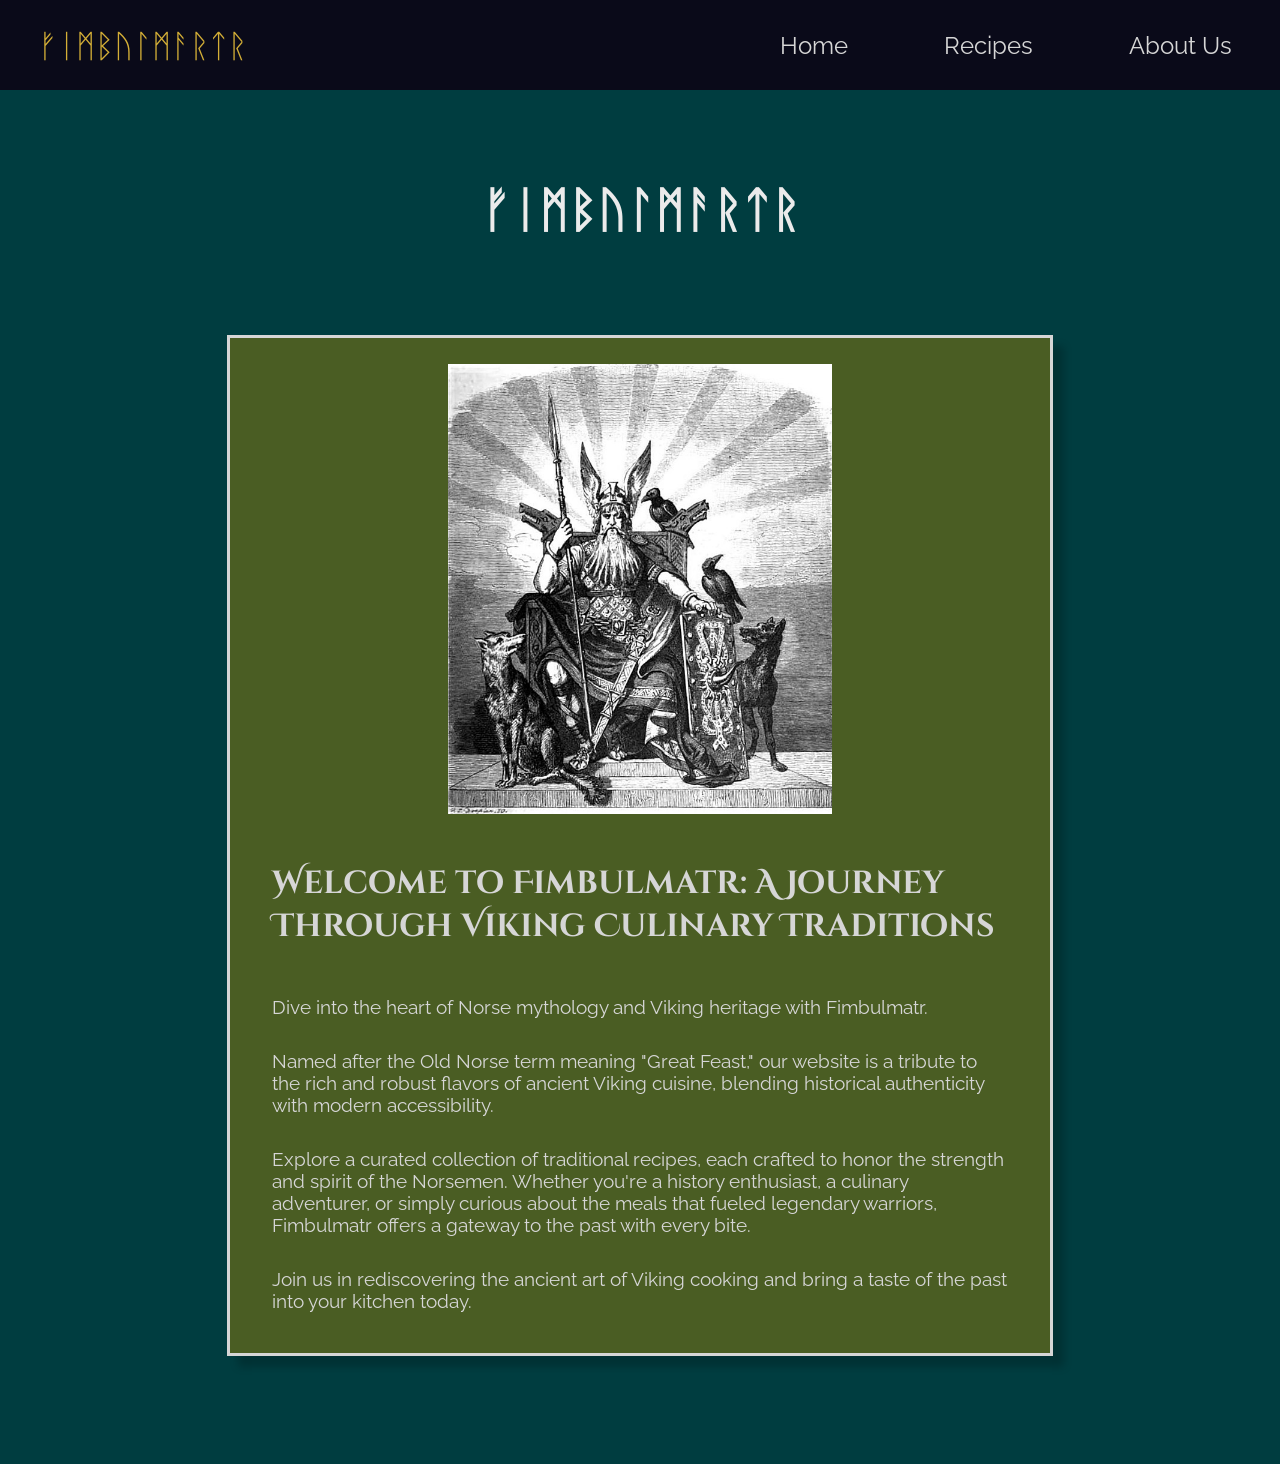
<file: index.html>
<!DOCTYPE html>
<html lang="en">
  <head>
    <meta charset="utf-8" />
    <meta name="viewport" content="width=device-width, initial-scale=1.0" />
    <title>Fimbulmatr</title>
    <link rel="stylesheet" href="./styles.css" />
    <link rel="icon" href="./img/fehu.png" />
  </head>
  <body>
    <nav>
      <p>ᚠᛁᛗᛒᚢᛚᛗᚨᚱᛏᚱ</p>

      <div class="hamburger">
        <span class="hamburger__line"></span
        ><span class="hamburger__line"></span
        ><span class="hamburger__line"></span>
      </div>

      <div class="nav__links">
        <ul class="nav__menu">
          <li><a href="#">Home</a></li>
          <li><a href="./pages/recipes.html">Recipes</a></li>
          <li><a href="./pages/about-us.html">About Us</a></li>
        </ul>
      </div>
    </nav>
    <h1>ᚠᛁᛗᛒᚢᛚᛗᚨᚱᛏᚱ</h1>
    <div class="container">
      <img
        src="./img/odin.jpg"
        alt="black and white portrait of Odin"
        height="550"
      />
      <h2>
        Welcome to Fimbulmatr: A Journey Through Viking Culinary Traditions
      </h2>
      <p>
        Dive into the heart of Norse mythology and Viking heritage with
        Fimbulmatr.
      </p>
      <p>
        Named after the Old Norse term meaning "Great Feast," our website is a
        tribute to the rich and robust flavors of ancient Viking cuisine,
        blending historical authenticity with modern accessibility.
      </p>
      <p>
        Explore a curated collection of traditional recipes, each crafted to
        honor the strength and spirit of the Norsemen. Whether you're a history
        enthusiast, a culinary adventurer, or simply curious about the meals
        that fueled legendary warriors, Fimbulmatr offers a gateway to the past
        with every bite.
      </p>
      <p>
        Join us in rediscovering the ancient art of Viking cooking and bring a
        taste of the past into your kitchen today.
      </p>
    </div>
    <script src="app.js"></script>
  </body>
</html>
</file>
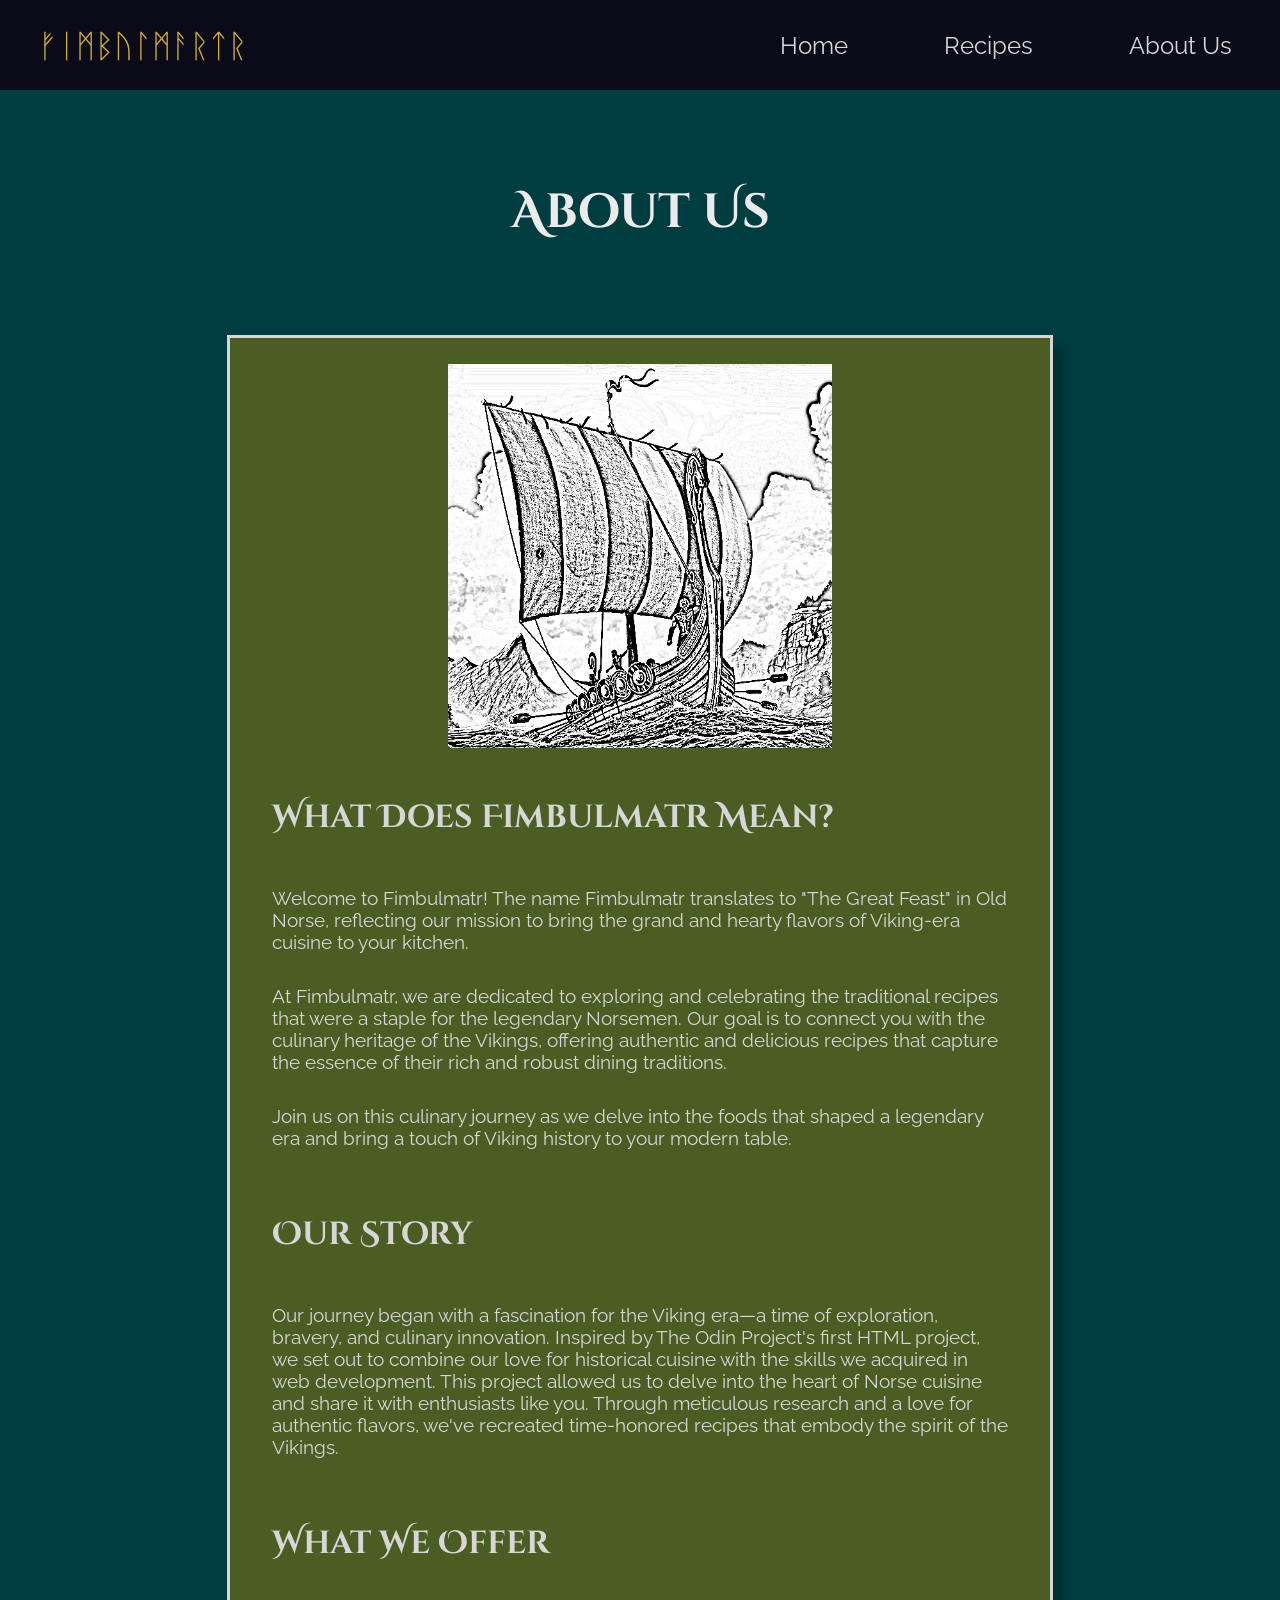
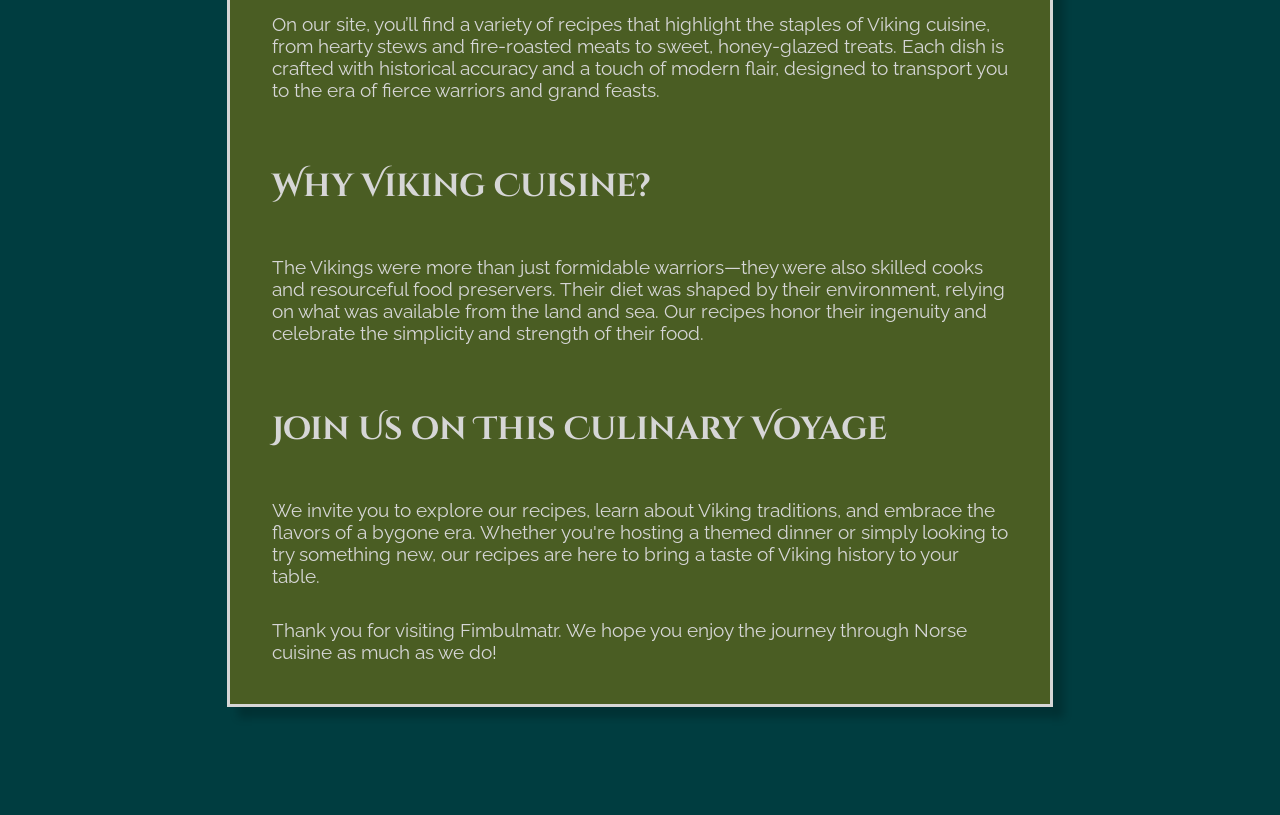
<file: pages/about-us.html>
<!DOCTYPE html>
<html lang="en">
  <head>
    <meta charset="utf-8" />
    <meta name="viewport" content="width=device-width, initial-scale=1.0">
    <title>About Us</title>
    <link rel="stylesheet" href="../styles.css" />
  </head>
  <body>
    <nav>
      <p>ᚠᛁᛗᛒᚢᛚᛗᚨᚱᛏᚱ</p>

      <div class="hamburger">
        <span class="hamburger__line"></span
        ><span class="hamburger__line"></span
        ><span class="hamburger__line"></span>
      </div>

      <div class="nav__links">
        <ul class="nav__menu">
          <li><a href="../index.html">Home</a></li>
          <li><a href="./recipes.html">Recipes</a></li>
          <li><a href="#">About Us</a></li>
        </ul>
      </div>
    </nav>
    <h1>About Us</h1>
    <div class="container">
      <img src="../img/longboat.jpg" alt="Pencil Sketch Longboat" />
      <h2>What Does Fimbulmatr Mean?</h2>
      <p>
        Welcome to Fimbulmatr! The name Fimbulmatr translates to "The Great
        Feast" in Old Norse, reflecting our mission to bring the grand and
        hearty flavors of Viking-era cuisine to your kitchen.
      </p>
      <p>
        At Fimbulmatr, we are dedicated to exploring and celebrating the
        traditional recipes that were a staple for the legendary Norsemen. Our
        goal is to connect you with the culinary heritage of the Vikings,
        offering authentic and delicious recipes that capture the essence of
        their rich and robust dining traditions.
      </p>
      <p>
        Join us on this culinary journey as we delve into the foods that shaped
        a legendary era and bring a touch of Viking history to your modern
        table.
      </p>
      <h2>Our Story</h2>
      <p>
        Our journey began with a fascination for the Viking era—a time of
        exploration, bravery, and culinary innovation. Inspired by The Odin
        Project's first HTML project, we set out to combine our love for
        historical cuisine with the skills we acquired in web development. This
        project allowed us to delve into the heart of Norse cuisine and share it
        with enthusiasts like you. Through meticulous research and a love for
        authentic flavors, we've recreated time-honored recipes that embody the
        spirit of the Vikings.
      </p>
      <h2>What We Offer</h2>
      <p>
        On our site, you’ll find a variety of recipes that highlight the staples
        of Viking cuisine, from hearty stews and fire-roasted meats to sweet,
        honey-glazed treats. Each dish is crafted with historical accuracy and a
        touch of modern flair, designed to transport you to the era of fierce
        warriors and grand feasts.
      </p>
      <h2>Why Viking Cuisine?</h2>
      <p>
        The Vikings were more than just formidable warriors—they were also
        skilled cooks and resourceful food preservers. Their diet was shaped by
        their environment, relying on what was available from the land and sea.
        Our recipes honor their ingenuity and celebrate the simplicity and
        strength of their food.
      </p>
      <h2>Join Us on This Culinary Voyage</h2>
      <p>
        We invite you to explore our recipes, learn about Viking traditions, and
        embrace the flavors of a bygone era. Whether you're hosting a themed
        dinner or simply looking to try something new, our recipes are here to
        bring a taste of Viking history to your table.
      </p>
      <p>
        Thank you for visiting Fimbulmatr. We hope you enjoy the journey through
        Norse cuisine as much as we do!
      </p>
    </div>
    <script src="../app.js"></script>
  </body>
</html>
</file>
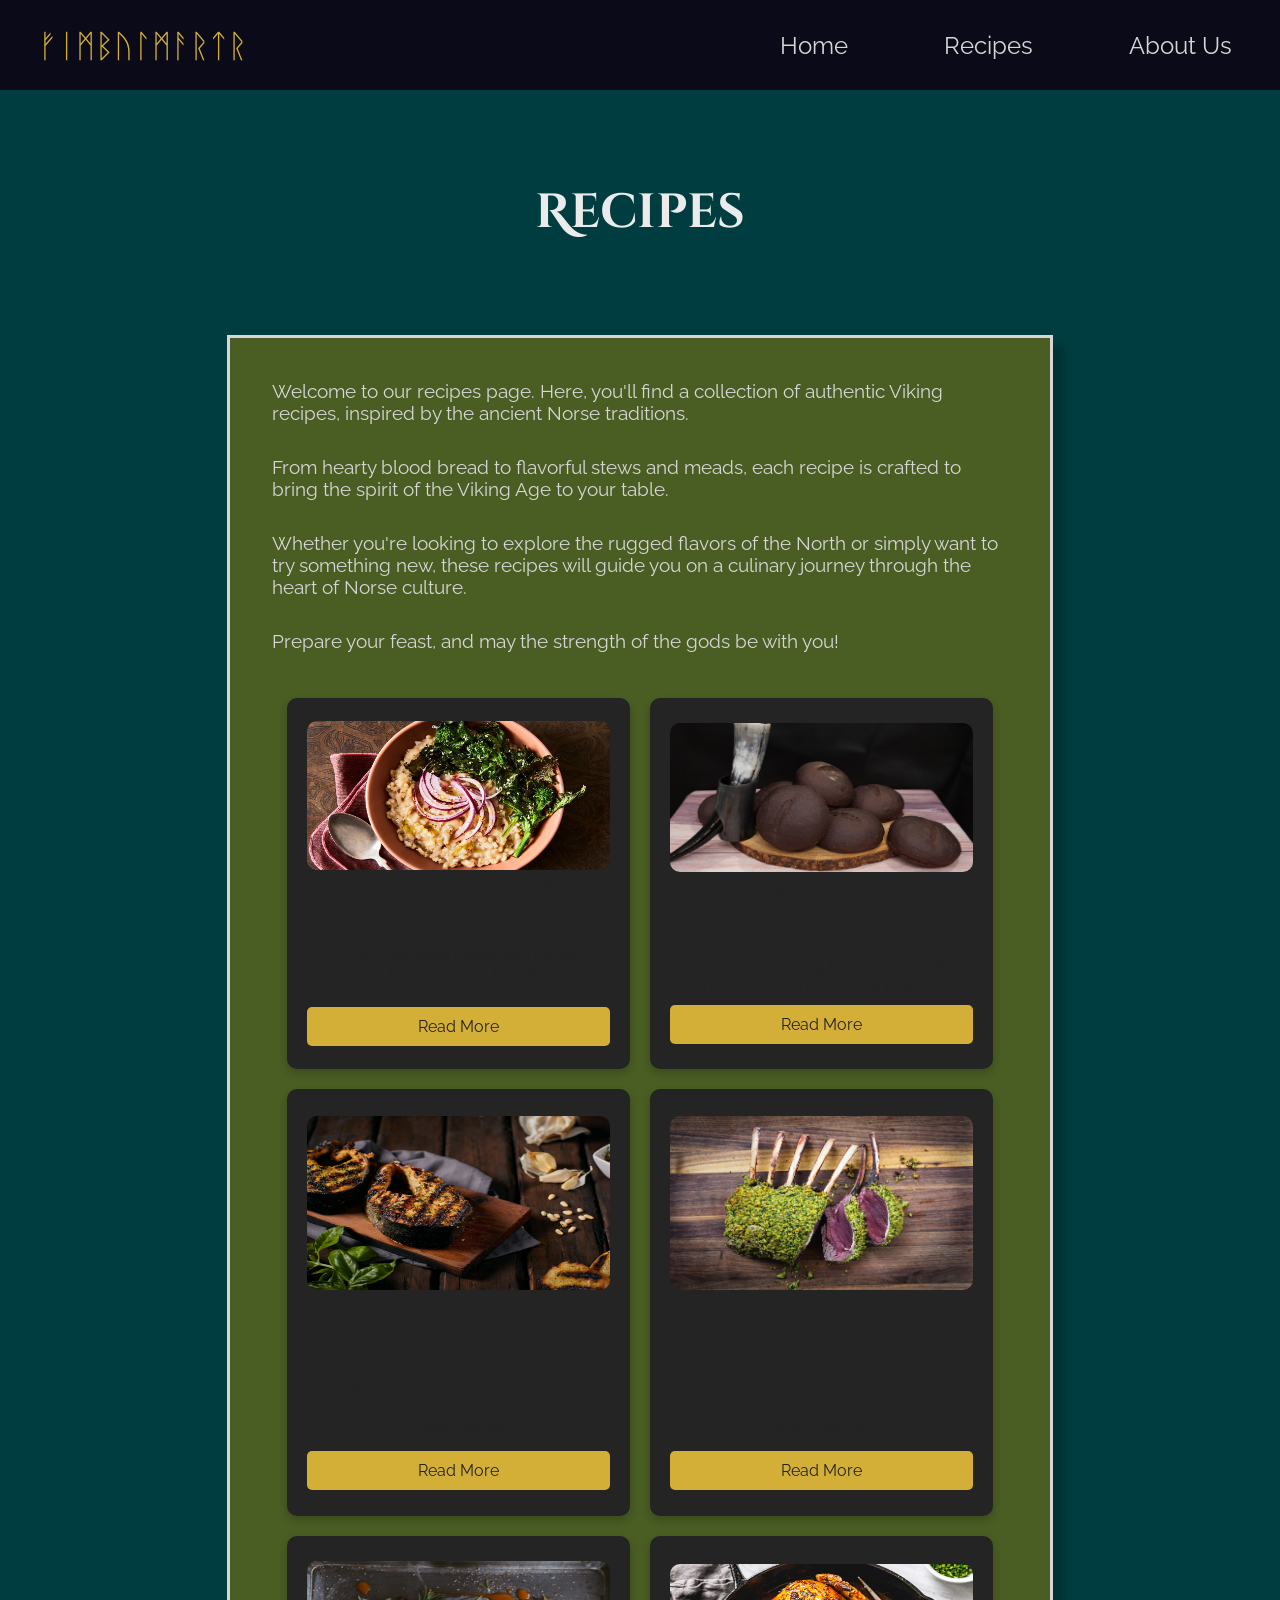
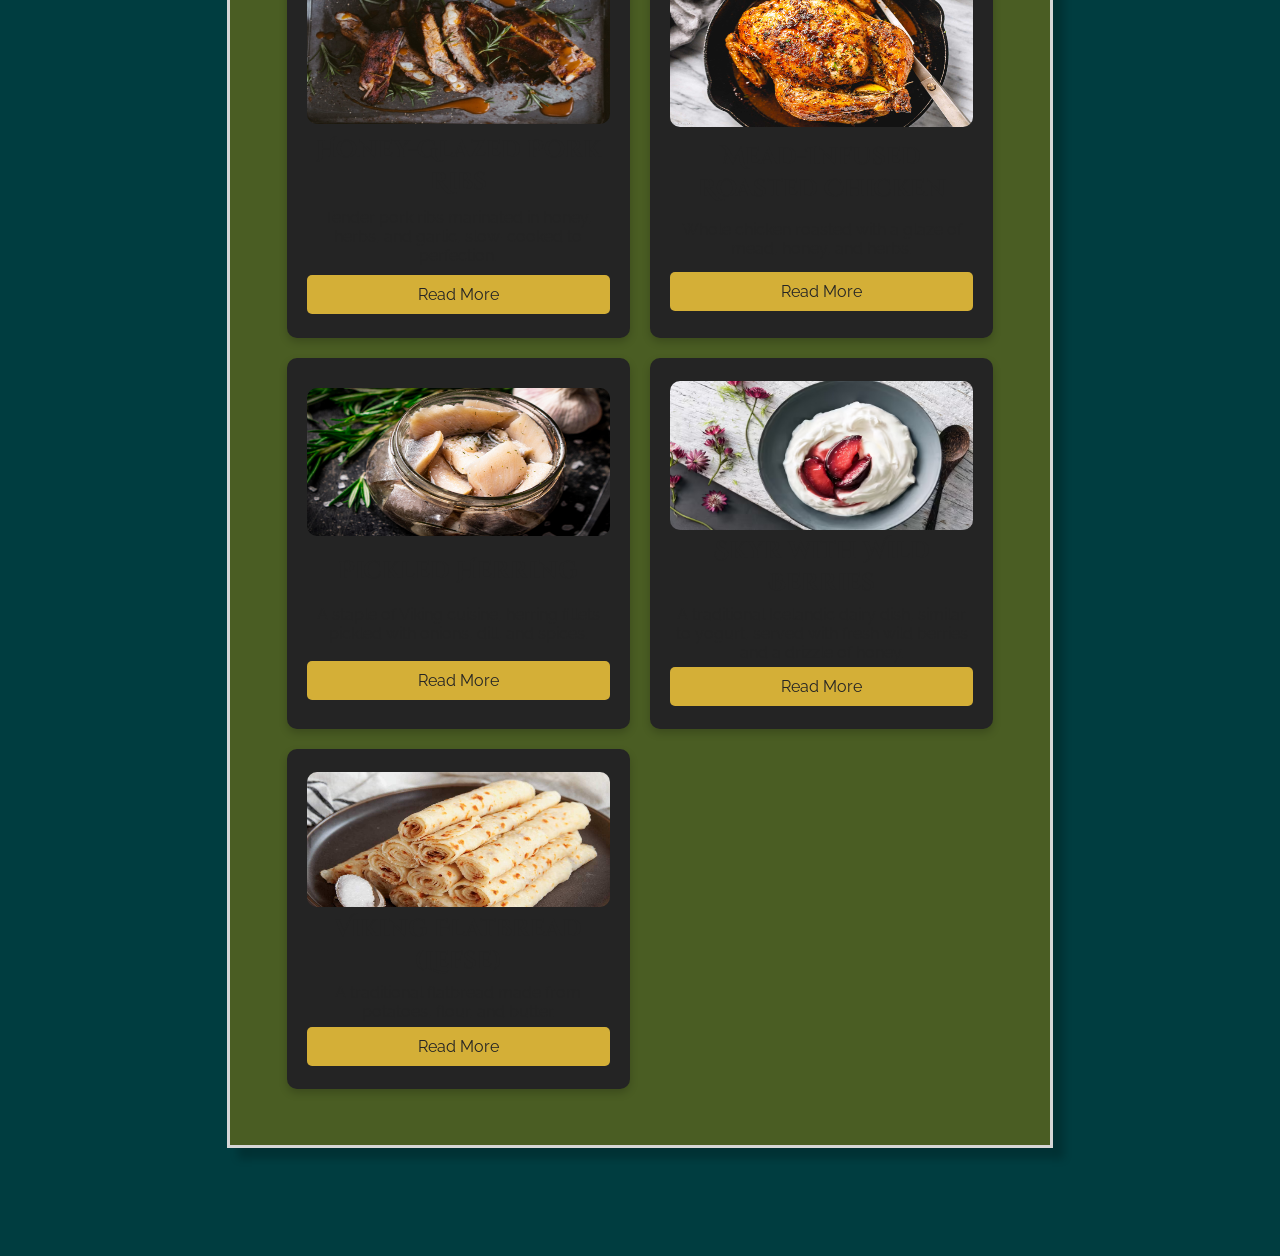
<file: pages/recipes.html>
<!DOCTYPE html>
<html lang="en">
  <head>
    <meta charset="utf-8" />
    <meta name="viewport" content="width=device-width, initial-scale=1.0" />
    <title>Recipes</title>
    <link rel="stylesheet" href="../styles.css" />
    <link rel="icon" href="../img/fehu.png" />
  </head>
  <body>
    <nav>
      <p>ᚠᛁᛗᛒᚢᛚᛗᚨᚱᛏᚱ</p>

      <div class="hamburger">
        <span class="hamburger__line"></span
        ><span class="hamburger__line"></span
        ><span class="hamburger__line"></span>
      </div>

      <div class="nav__links">
        <ul class="nav__menu">
          <li><a href="../index.html">Home</a></li>
          <li><a href="#">Recipes</a></li>
          <li><a href="./about-us.html">About Us</a></li>
        </ul>
      </div>
    </nav>

    <header>
      <h1>Recipes</h1>
    </header>

    <div class="container">
      <p>
        Welcome to our recipes page. Here, you'll find a collection of authentic
        Viking recipes, inspired by the ancient Norse traditions.
      </p>
      <p>
        From hearty blood bread to flavorful stews and meads, each recipe is
        crafted to bring the spirit of the Viking Age to your table.
      </p>
      <p>
        Whether you're looking to explore the rugged flavors of the North or
        simply want to try something new, these recipes will guide you on a
        culinary journey through the heart of Norse culture.
      </p>
      <p>Prepare your feast, and may the strength of the gods be with you!</p>

      <div class="recipe-container">
        <!-- Recipe Card 0 -->
        <div class="recipe-card">
          <img src="../img/barley-porridge.jpg" alt="Barley Porridge" />
          <h3>Barley and Root Vegetable Porridge</h3>
          <p>
            A thick porridge made with barley, carrots, turnips, and a touch of
            wild herbs.
          </p>
          <a
            href="./recipes/barley_and_root_vegetable_porridge.html"
            class="read-more"
            >Read More</a
          >
        </div>
        <div class="recipe-card">
          <img src="../img/blood-bread.jpeg" alt="Blood Bread" />
          <h3>Blood Bread (Blodbrød)</h3>
          <p>
            A traditional Viking bread made with animal blood, rye flour, and
            spices.
          </p>
          <a href="./recipes/blood_bread.html" class="read-more">Read More</a>
        </div>

        <div class="recipe-card">
          <img src="../img/roasted-salmon.jpg" alt="Fire Roasted Salmon" />
          <h3>Fire-Roasted Salmon</h3>
          <p>
            Salmon fillets cooked over an open flame, seasoned with sea salt,
            dill, and juniper berries.
          </p>
          <a href="./recipes/fire_roasted_salmon.html" class="read-more"
            >Read More</a
          >
        </div>

        <div class="recipe-card">
          <img src="../img/herb-venison.jpg" alt="Herb-Crusted Venison" />
          <h3>Herb-Crusted Venison</h3>
          <p>
            Venison steaks coated in a blend of wild herbs, seared and served
            with a rich berry sauce.
          </p>
          <a href="./recipes/herb_crusted_venison.html" class="read-more"
            >Read More</a
          >
        </div>

        <div class="recipe-card">
          <img src="../img/honey-ribs.jpg" alt="Honey-Glazed Pork Ribs" />
          <h3>Honey-Glazed Pork Ribs</h3>
          <p>
            Tender pork ribs marinated in honey, herbs, and garlic, slow-cooked
            to perfection.
          </p>
          <a href="./recipes/honey_glazed_pork_ribs.html" class="read-more"
            >Read More</a
          >
        </div>

        <div class="recipe-card">
          <img
            src="../img/roasted-chicken.jpg"
            alt="Mead-Infused Roasted Chicken"
          />
          <h3>Mead-Infused Roasted Chicken</h3>
          <p>Whole chicken roasted with a glaze of mead, honey, and herbs.</p>
          <a
            href="./recipes/mead_infused_roasted_chicken.html"
            class="read-more"
            >Read More</a
          >
        </div>

        <div class="recipe-card">
          <img src="../img/pickled-herring.jpg" alt="Pickled Herring" />
          <h3>Pickled Herring</h3>
          <p>
            A staple of Viking cuisine, herring fillets pickled with onions,
            dill, and spices.
          </p>
          <a href="./recipes/pickled_herring.html" class="read-more"
            >Read More</a
          >
        </div>

        <div class="recipe-card">
          <img src="../img/skyr.jpg" alt="Skyr with Wild Berries" />
          <h3>Skyr with Wild Berries</h3>
          <p>
            A traditional Icelandic dairy dish, similar to yogurt, served with
            fresh wild berries and a drizzle of honey.
          </p>
          <a href="./recipes/skyr_with_wild_berries.html" class="read-more"
            >Read More</a
          >
        </div>

        <div class="recipe-card">
          <img src="../img/lefse.jpg" alt="Viking Flatbread" />
          <h3>Viking Flatbread (Lefse)</h3>
          <p>A traditional flatbread made from potatoes, flour, and butter.</p>
          <a href="./recipes/viking_flatbread.html" class="read-more"
            >Read More</a
          >
        </div>
      </div>
    </div>
    <script src="../app.js"></script>
  </body>
</html>
</file>
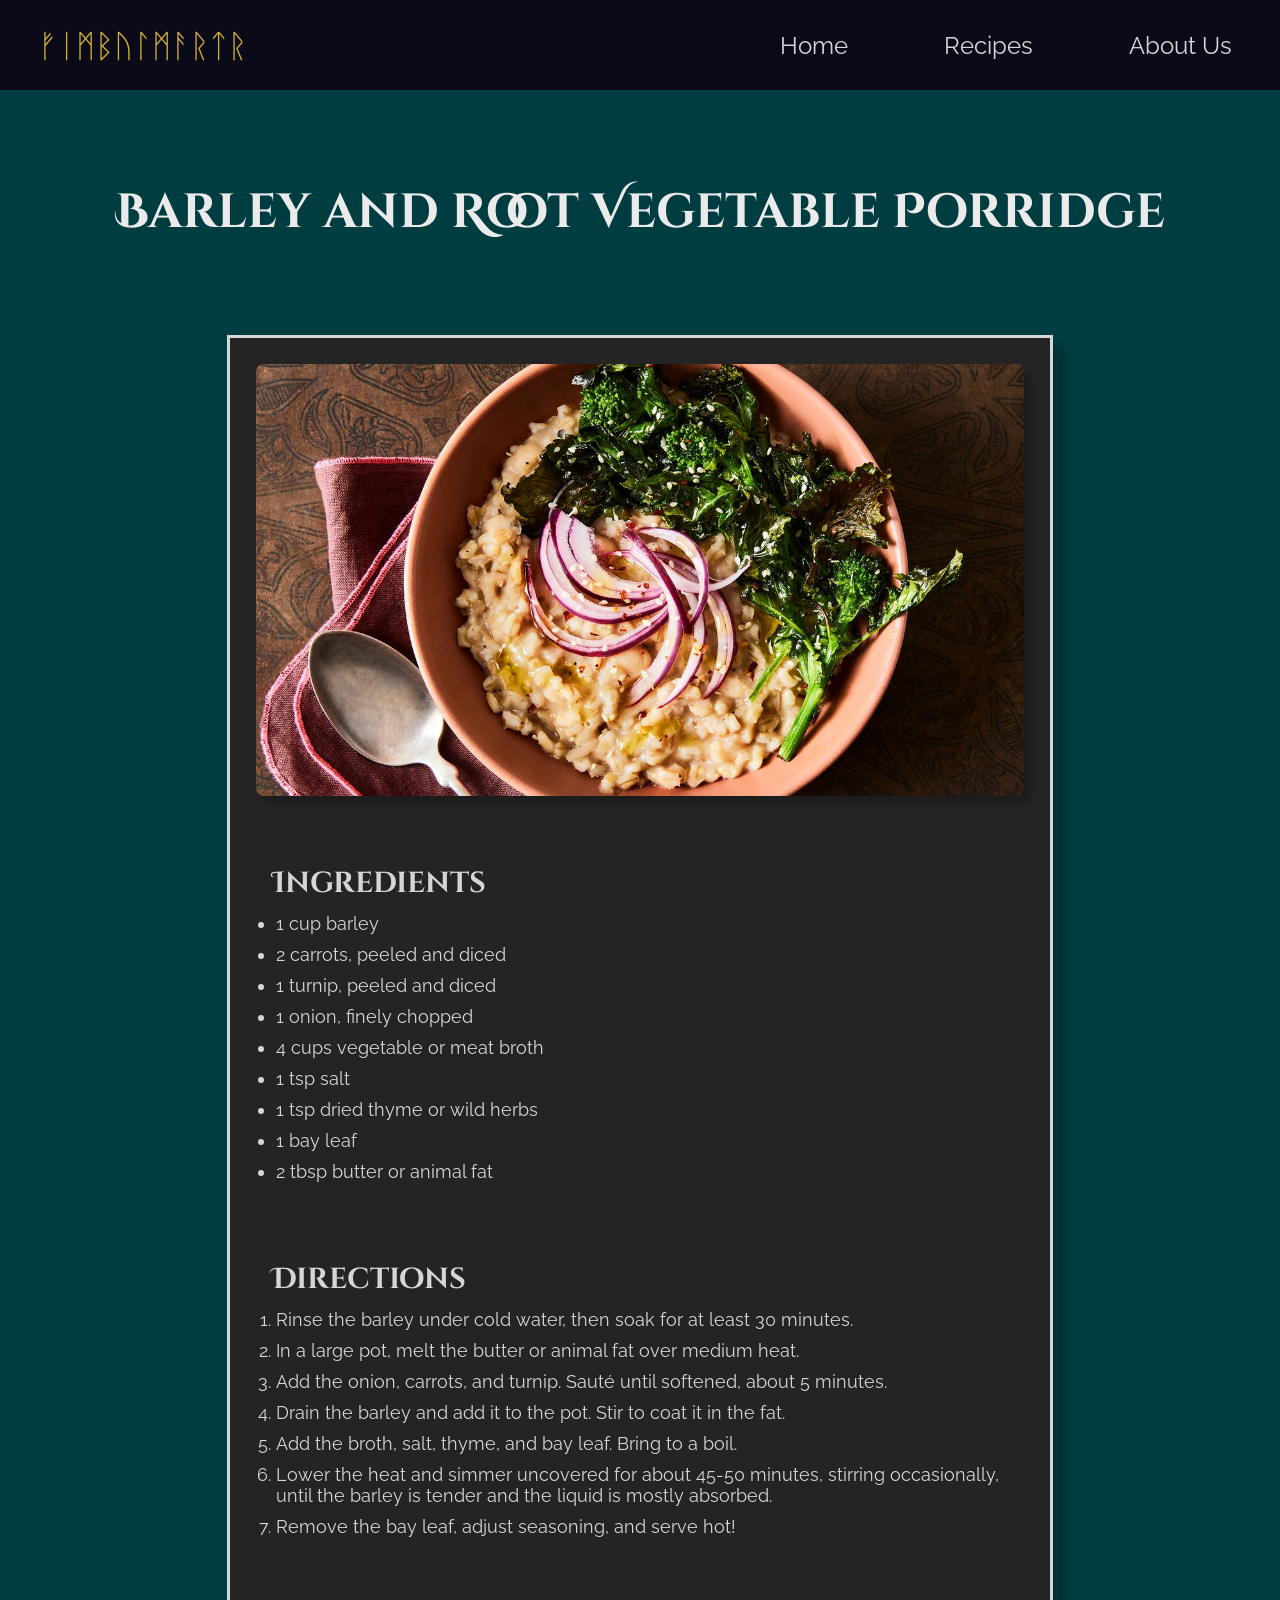
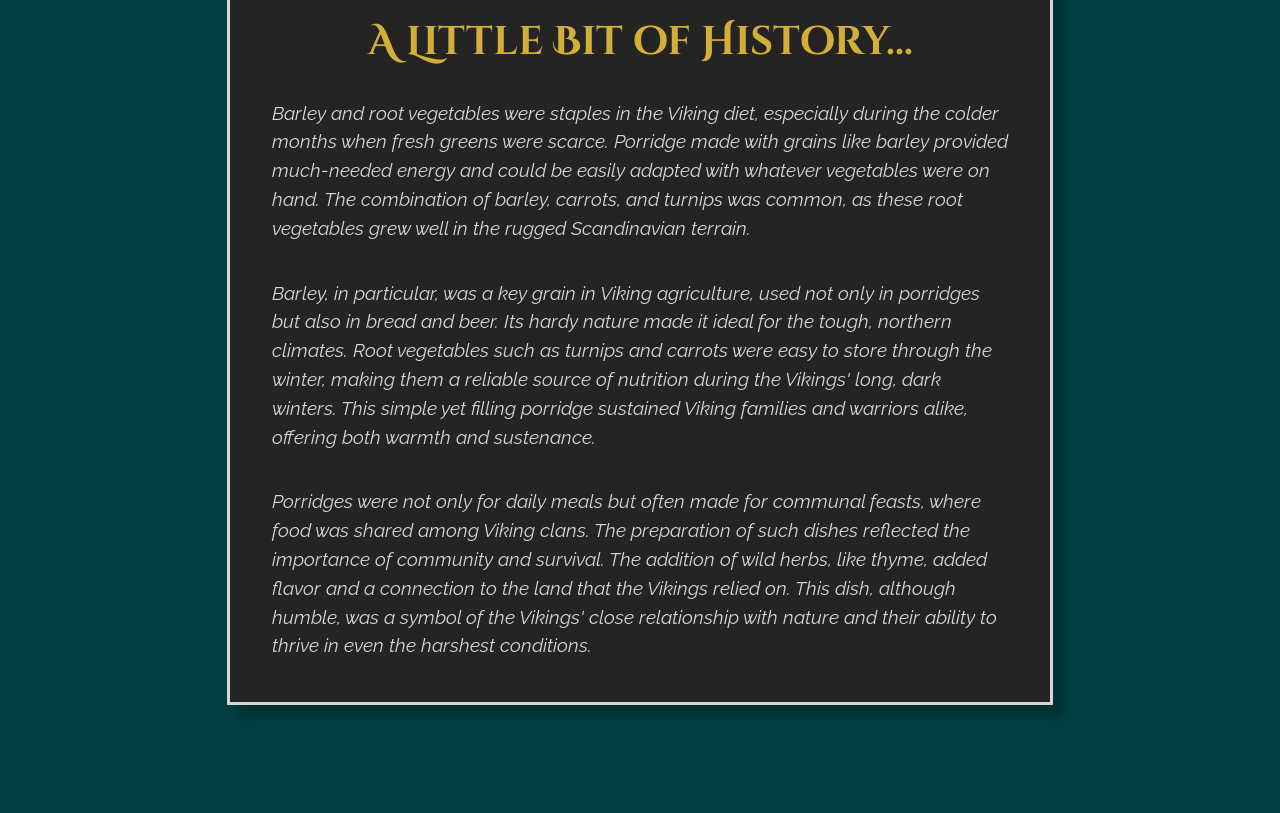
<file: pages/recipes/barley_and_root_vegetable_porridge.html>
<!DOCTYPE html>
<html lang="en">
  <head>
    <meta charset="utf-8" />
    <meta name="viewport" content="width=device-width, initial-scale=1.0" />
    <title>Recipe Name</title>
    <link rel="stylesheet" href="../../styles.css" />
    <link rel="icon" href="../../img/fehu.png" />
  </head>
  <body>
    <nav>
      <p>ᚠᛁᛗᛒᚢᛚᛗᚨᚱᛏᚱ</p>

      <div class="hamburger">
        <span class="hamburger__line"></span
        ><span class="hamburger__line"></span
        ><span class="hamburger__line"></span>
      </div>

      <div class="nav__links">
        <ul class="nav__menu">
          <li><a href="../../index.html">Home</a></li>
          <li><a href="../recipes.html">Recipes</a></li>
          <li><a href="../about-us.html">About Us</a></li>
        </ul>
      </div>
    </nav>
    <h1>Barley and Root Vegetable Porridge</h1>
    <div class="recipe__box">
      <!-- Recipe Image -->
      <img
        src="../../img/barley-porridge.jpg"
        alt="Barley and Root Vegetable Porridge"
        class="recipe__image"
      />

      <!-- Ingredients List -->
      <h3>Ingredients</h3>
      <ul class="ingredients">
        <li>1 cup barley</li>
        <li>2 carrots, peeled and diced</li>
        <li>1 turnip, peeled and diced</li>
        <li>1 onion, finely chopped</li>
        <li>4 cups vegetable or meat broth</li>
        <li>1 tsp salt</li>
        <li>1 tsp dried thyme or wild herbs</li>
        <li>1 bay leaf</li>
        <li>2 tbsp butter or animal fat</li>
      </ul>

      <!-- Directions -->
      <h3>Directions</h3>
      <ol class="directions">
        <li>
          Rinse the barley under cold water, then soak for at least 30 minutes.
        </li>
        <li>In a large pot, melt the butter or animal fat over medium heat.</li>
        <li>
          Add the onion, carrots, and turnip. Sauté until softened, about 5
          minutes.
        </li>
        <li>
          Drain the barley and add it to the pot. Stir to coat it in the fat.
        </li>
        <li>Add the broth, salt, thyme, and bay leaf. Bring to a boil.</li>
        <li>
          Lower the heat and simmer uncovered for about 45-50 minutes, stirring
          occasionally, until the barley is tender and the liquid is mostly
          absorbed.
        </li>
        <li>Remove the bay leaf, adjust seasoning, and serve hot!</li>
      </ol>

      <!-- History Heading -->
      <h2 class="history__heading">A Little Bit of History...</h2>

      <!-- Story Paragraph -->
      <p class="history">
        Barley and root vegetables were staples in the Viking diet, especially
        during the colder months when fresh greens were scarce. Porridge made
        with grains like barley provided much-needed energy and could be easily
        adapted with whatever vegetables were on hand. The combination of
        barley, carrots, and turnips was common, as these root vegetables grew
        well in the rugged Scandinavian terrain.
      </p>

      <p class="history">
        Barley, in particular, was a key grain in Viking agriculture, used not
        only in porridges but also in bread and beer. Its hardy nature made it
        ideal for the tough, northern climates. Root vegetables such as turnips
        and carrots were easy to store through the winter, making them a
        reliable source of nutrition during the Vikings' long, dark winters.
        This simple yet filling porridge sustained Viking families and warriors
        alike, offering both warmth and sustenance.
      </p>

      <p class="history">
        Porridges were not only for daily meals but often made for communal
        feasts, where food was shared among Viking clans. The preparation of
        such dishes reflected the importance of community and survival. The
        addition of wild herbs, like thyme, added flavor and a connection to the
        land that the Vikings relied on. This dish, although humble, was a
        symbol of the Vikings' close relationship with nature and their ability
        to thrive in even the harshest conditions.
      </p>
    </div>
    <script src="../../app.js"></script>
  </body>
</html>
</file>
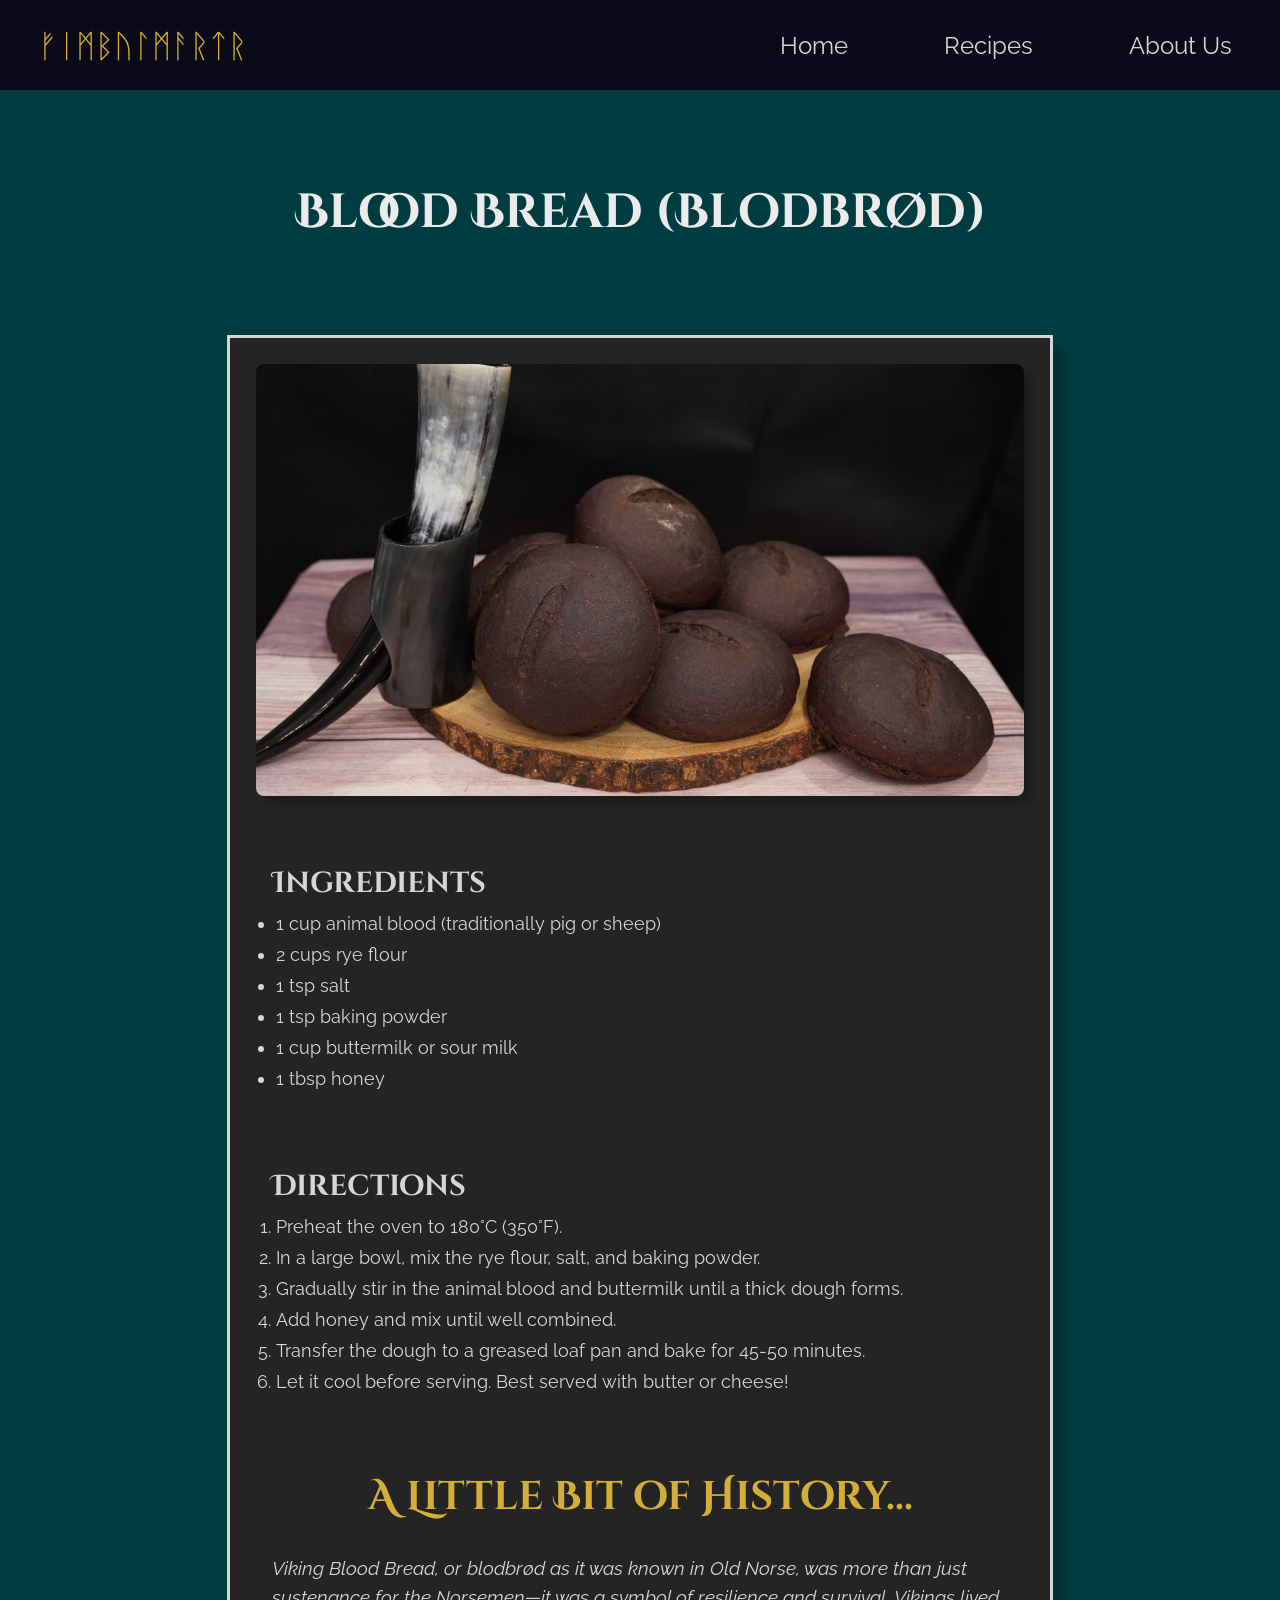
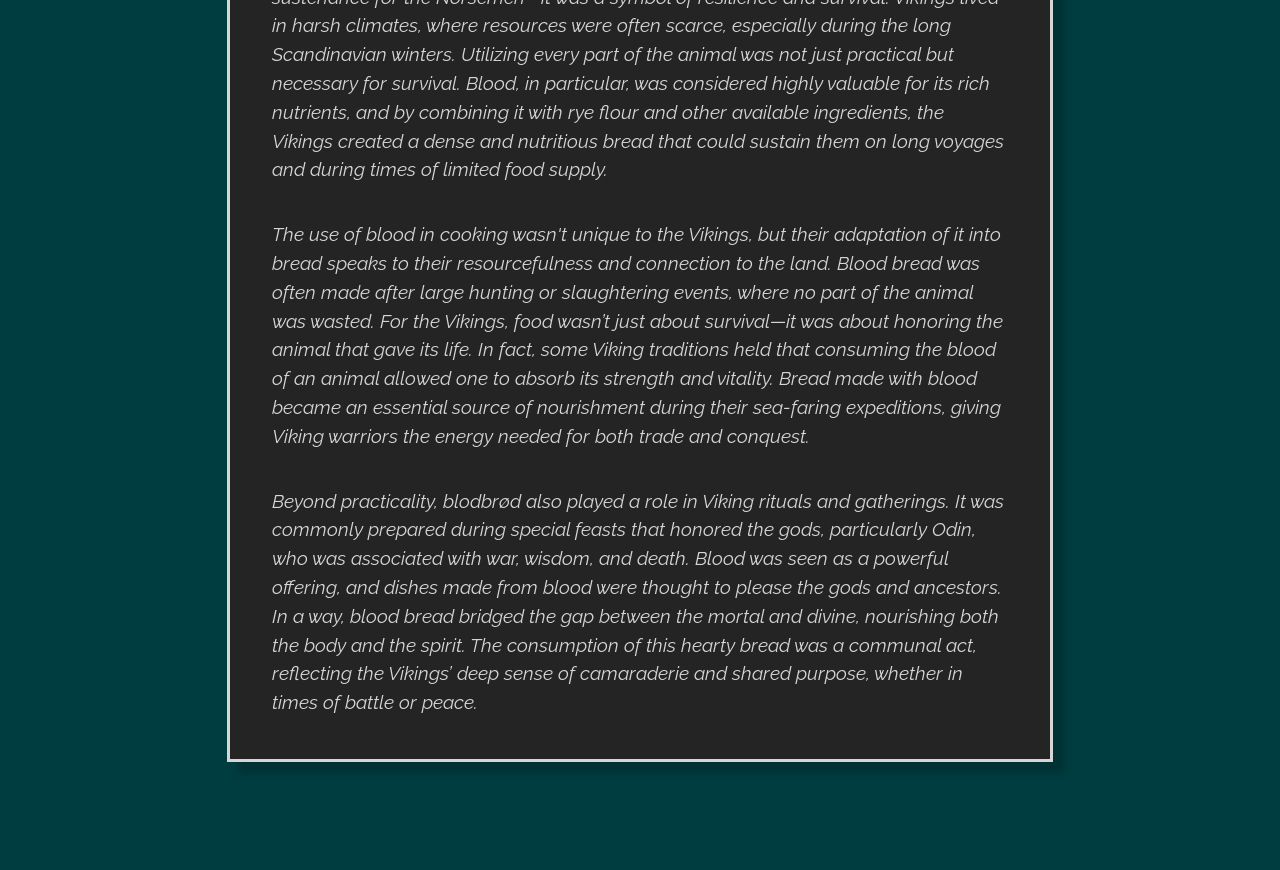
<file: pages/recipes/blood_bread.html>
<!DOCTYPE html>
<html lang="en">
  <head>
    <meta charset="utf-8" />
    <meta name="viewport" content="width=device-width, initial-scale=1.0" />
    <title>Recipe Name</title>
    <link rel="stylesheet" href="../../styles.css" />
    <link rel="icon" href="../../img/fehu.png" />
  </head>
  <body>
    <nav>
      <p>ᚠᛁᛗᛒᚢᛚᛗᚨᚱᛏᚱ</p>

      <div class="hamburger">
        <span class="hamburger__line"></span
        ><span class="hamburger__line"></span
        ><span class="hamburger__line"></span>
      </div>

      <div class="nav__links">
        <ul class="nav__menu">
          <li><a href="../../index.html">Home</a></li>
          <li><a href="../recipes.html">Recipes</a></li>
          <li><a href="../about-us.html">About Us</a></li>
        </ul>
      </div>
    </nav>
    <h1>Blood Bread (Blodbrød)</h1>
    <div class="recipe__box">
      <!-- Recipe Image -->
      <img
        src="../../img/blood-bread.jpeg"
        alt="Viking Blood Bread"
        class="recipe__image"
      />

      <!-- Ingredients List -->
      <h3>Ingredients</h3>
      <ul class="ingredients">
        <li>1 cup animal blood (traditionally pig or sheep)</li>
        <li>2 cups rye flour</li>
        <li>1 tsp salt</li>
        <li>1 tsp baking powder</li>
        <li>1 cup buttermilk or sour milk</li>
        <li>1 tbsp honey</li>
      </ul>

      <!-- Directions -->
      <h3>Directions</h3>
      <ol class="directions">
        <li>Preheat the oven to 180°C (350°F).</li>
        <li>In a large bowl, mix the rye flour, salt, and baking powder.</li>
        <li>
          Gradually stir in the animal blood and buttermilk until a thick dough
          forms.
        </li>
        <li>Add honey and mix until well combined.</li>
        <li>
          Transfer the dough to a greased loaf pan and bake for 45-50 minutes.
        </li>
        <li>Let it cool before serving. Best served with butter or cheese!</li>
      </ol>

      <!-- Story Heading -->
      <h2 class="history__heading">A Little Bit of History...</h2>

      <!-- Story Paragraph -->
      <p class="history">
        Viking Blood Bread, or <em>blodbrød</em> as it was known in Old Norse,
        was more than just sustenance for the Norsemen—it was a symbol of
        resilience and survival. Vikings lived in harsh climates, where
        resources were often scarce, especially during the long Scandinavian
        winters. Utilizing every part of the animal was not just practical but
        necessary for survival. Blood, in particular, was considered highly
        valuable for its rich nutrients, and by combining it with rye flour and
        other available ingredients, the Vikings created a dense and nutritious
        bread that could sustain them on long voyages and during times of
        limited food supply.
      </p>

      <p class="history">
        The use of blood in cooking wasn't unique to the Vikings, but their
        adaptation of it into bread speaks to their resourcefulness and
        connection to the land. Blood bread was often made after large hunting
        or slaughtering events, where no part of the animal was wasted. For the
        Vikings, food wasn’t just about survival—it was about honoring the
        animal that gave its life. In fact, some Viking traditions held that
        consuming the blood of an animal allowed one to absorb its strength and
        vitality. Bread made with blood became an essential source of
        nourishment during their sea-faring expeditions, giving Viking warriors
        the energy needed for both trade and conquest.
      </p>

      <p class="history">
        Beyond practicality, <em>blodbrød</em> also played a role in Viking
        rituals and gatherings. It was commonly prepared during special feasts
        that honored the gods, particularly Odin, who was associated with war,
        wisdom, and death. Blood was seen as a powerful offering, and dishes
        made from blood were thought to please the gods and ancestors. In a way,
        blood bread bridged the gap between the mortal and divine, nourishing
        both the body and the spirit. The consumption of this hearty bread was a
        communal act, reflecting the Vikings’ deep sense of camaraderie and
        shared purpose, whether in times of battle or peace.
      </p>
    </div>
    <script src="../../app.js"></script>
  </body>
</html>
</file>
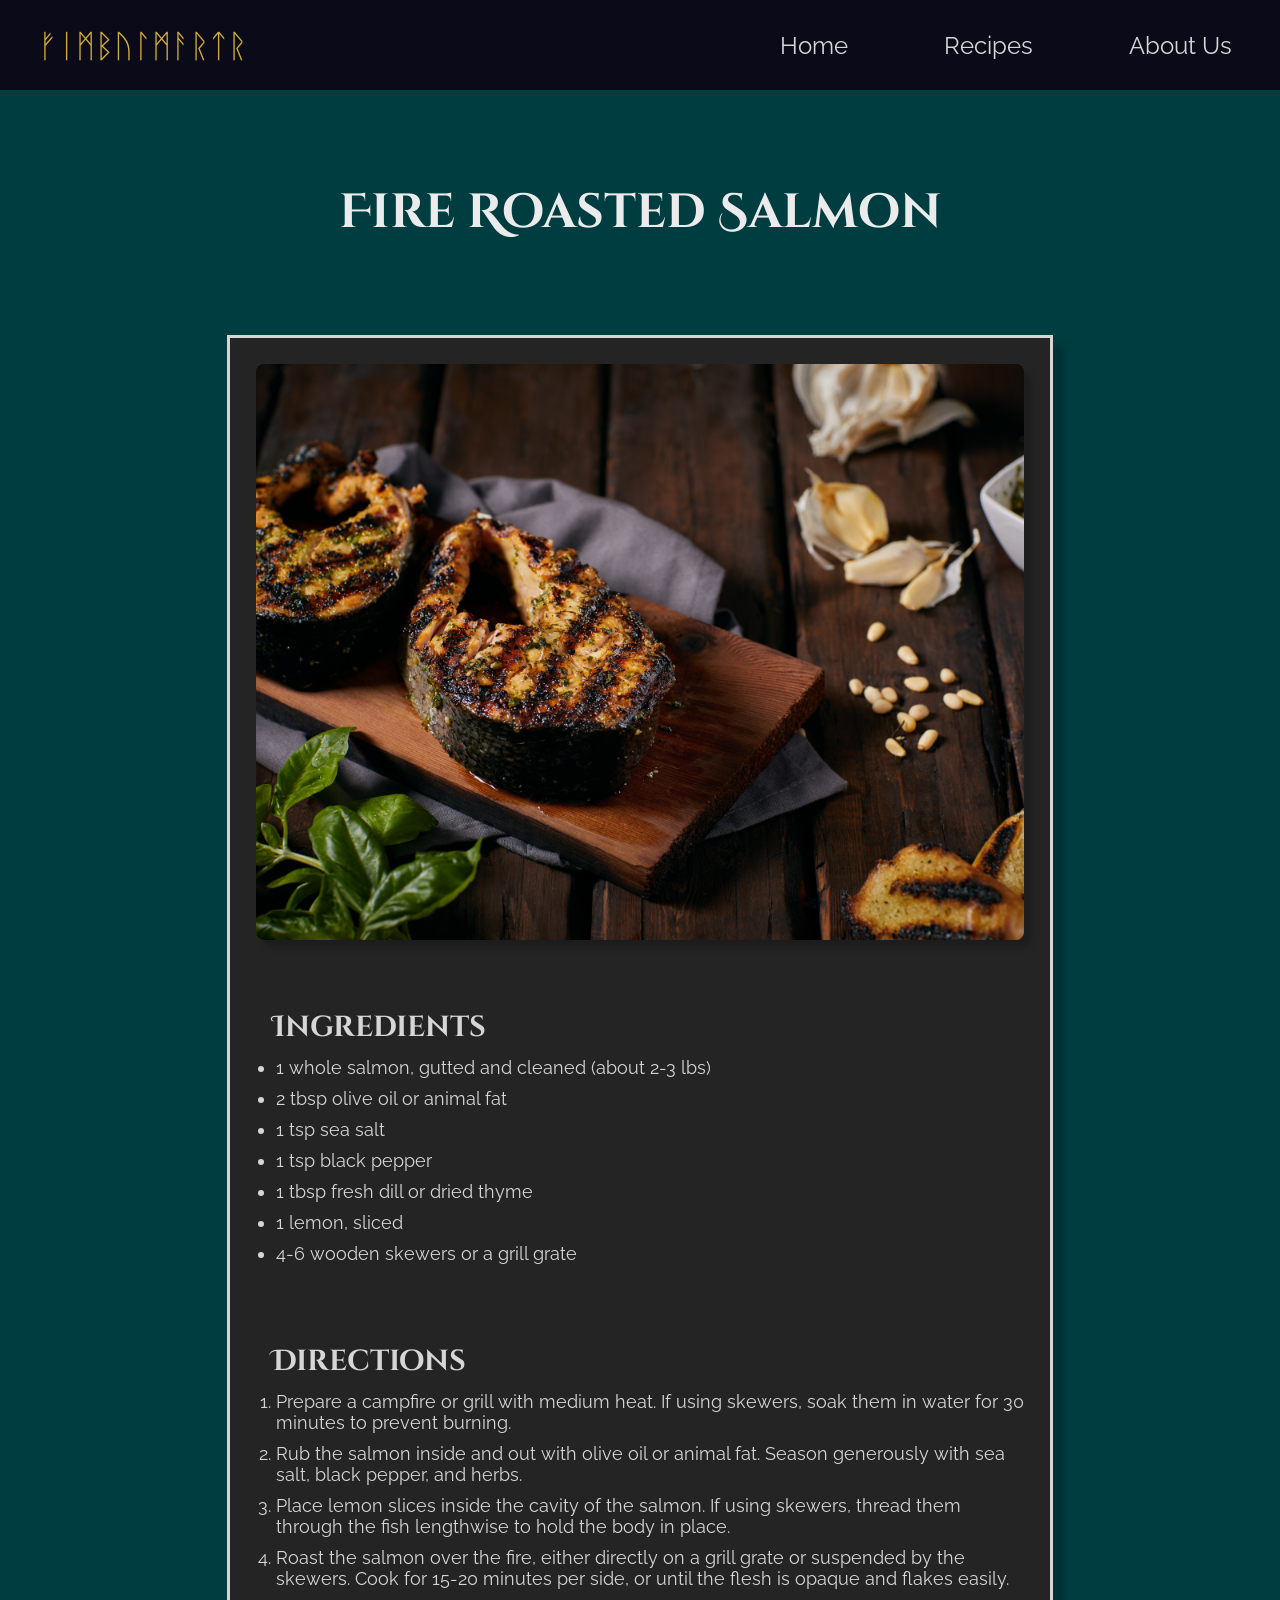
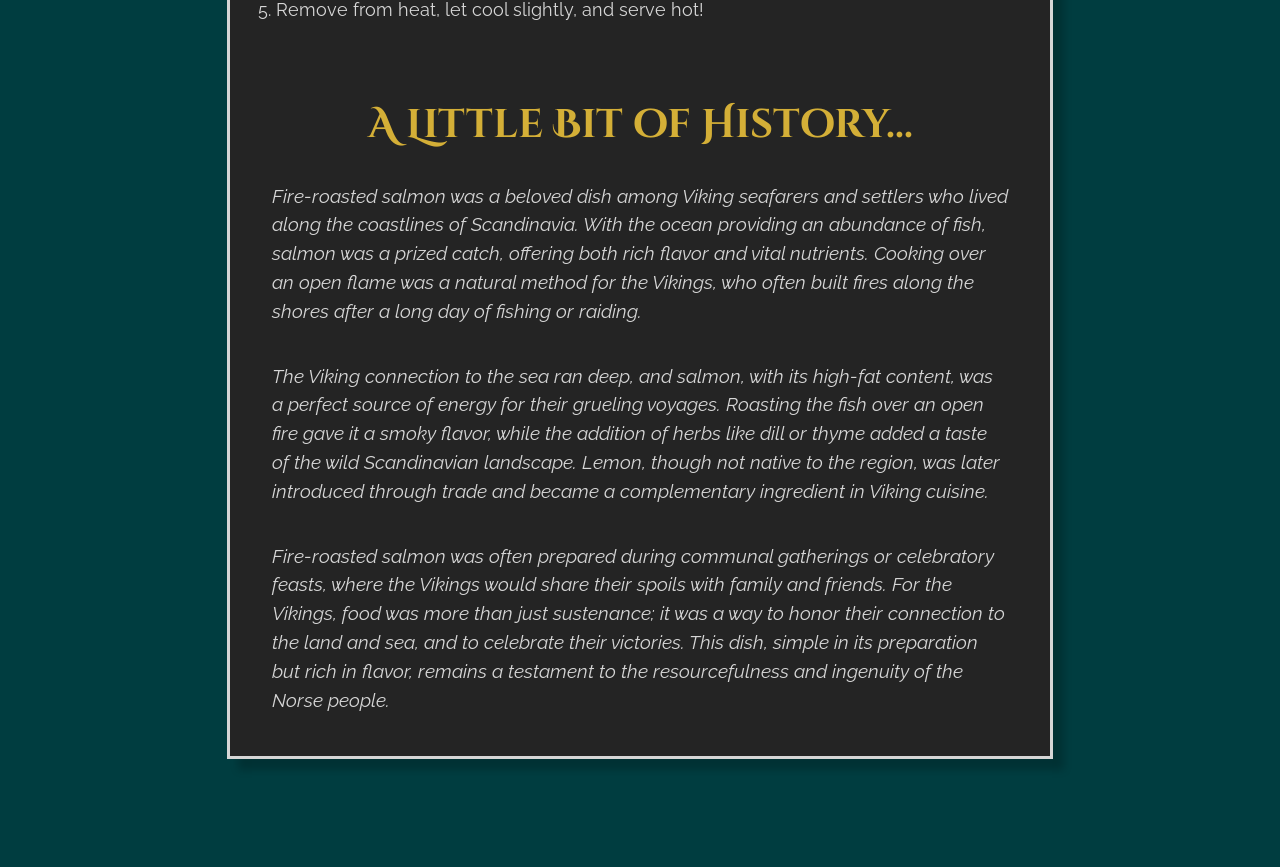
<file: pages/recipes/fire_roasted_salmon.html>
<!DOCTYPE html>
<html lang="en">
  <head>
    <meta charset="utf-8" />
    <meta name="viewport" content="width=device-width, initial-scale=1.0" />
    <title>Fire Roasted Salmon</title>
    <link rel="stylesheet" href="../../styles.css" />
    <link rel="icon" href="../../img/fehu.png" />
  </head>
  <body>
    <nav>
      <p>ᚠᛁᛗᛒᚢᛚᛗᚨᚱᛏᚱ</p>

      <div class="hamburger">
        <span class="hamburger__line"></span
        ><span class="hamburger__line"></span
        ><span class="hamburger__line"></span>
      </div>

      <div class="nav__links">
        <ul class="nav__menu">
          <li><a href="../../index.html">Home</a></li>
          <li><a href="../recipes.html">Recipes</a></li>
          <li><a href="../about-us.html">About Us</a></li>
        </ul>
      </div>
    </nav>
    <h1>Fire Roasted Salmon</h1>
    <div class="recipe__box">
      <!-- Recipe Image -->
      <img
        src="../../img/roasted-salmon.jpg"
        alt="Fire Roasted Salmon"
        class="recipe__image"
      />

      <!-- Ingredients List -->
      <h3>Ingredients</h3>
      <ul class="ingredients">
        <li>1 whole salmon, gutted and cleaned (about 2-3 lbs)</li>
        <li>2 tbsp olive oil or animal fat</li>
        <li>1 tsp sea salt</li>
        <li>1 tsp black pepper</li>
        <li>1 tbsp fresh dill or dried thyme</li>
        <li>1 lemon, sliced</li>
        <li>4-6 wooden skewers or a grill grate</li>
      </ul>

      <!-- Directions -->
      <h3>Directions</h3>
      <ol class="directions">
        <li>
          Prepare a campfire or grill with medium heat. If using skewers, soak
          them in water for 30 minutes to prevent burning.
        </li>
        <li>
          Rub the salmon inside and out with olive oil or animal fat. Season
          generously with sea salt, black pepper, and herbs.
        </li>
        <li>
          Place lemon slices inside the cavity of the salmon. If using skewers,
          thread them through the fish lengthwise to hold the body in place.
        </li>
        <li>
          Roast the salmon over the fire, either directly on a grill grate or
          suspended by the skewers. Cook for 15-20 minutes per side, or until
          the flesh is opaque and flakes easily.
        </li>
        <li>Remove from heat, let cool slightly, and serve hot!</li>
      </ol>

      <!-- History Heading -->
      <h2 class="history__heading">A Little Bit of History...</h2>

      <!-- Story Paragraph -->
      <p class="history">
        Fire-roasted salmon was a beloved dish among Viking seafarers and
        settlers who lived along the coastlines of Scandinavia. With the ocean
        providing an abundance of fish, salmon was a prized catch, offering both
        rich flavor and vital nutrients. Cooking over an open flame was a
        natural method for the Vikings, who often built fires along the shores
        after a long day of fishing or raiding.
      </p>

      <p class="history">
        The Viking connection to the sea ran deep, and salmon, with its high-fat
        content, was a perfect source of energy for their grueling voyages.
        Roasting the fish over an open fire gave it a smoky flavor, while the
        addition of herbs like dill or thyme added a taste of the wild
        Scandinavian landscape. Lemon, though not native to the region, was
        later introduced through trade and became a complementary ingredient in
        Viking cuisine.
      </p>

      <p class="history">
        Fire-roasted salmon was often prepared during communal gatherings or
        celebratory feasts, where the Vikings would share their spoils with
        family and friends. For the Vikings, food was more than just sustenance;
        it was a way to honor their connection to the land and sea, and to
        celebrate their victories. This dish, simple in its preparation but rich
        in flavor, remains a testament to the resourcefulness and ingenuity of
        the Norse people.
      </p>
    </div>
    <script src="../../app.js"></script>
  </body>
</html>
</file>
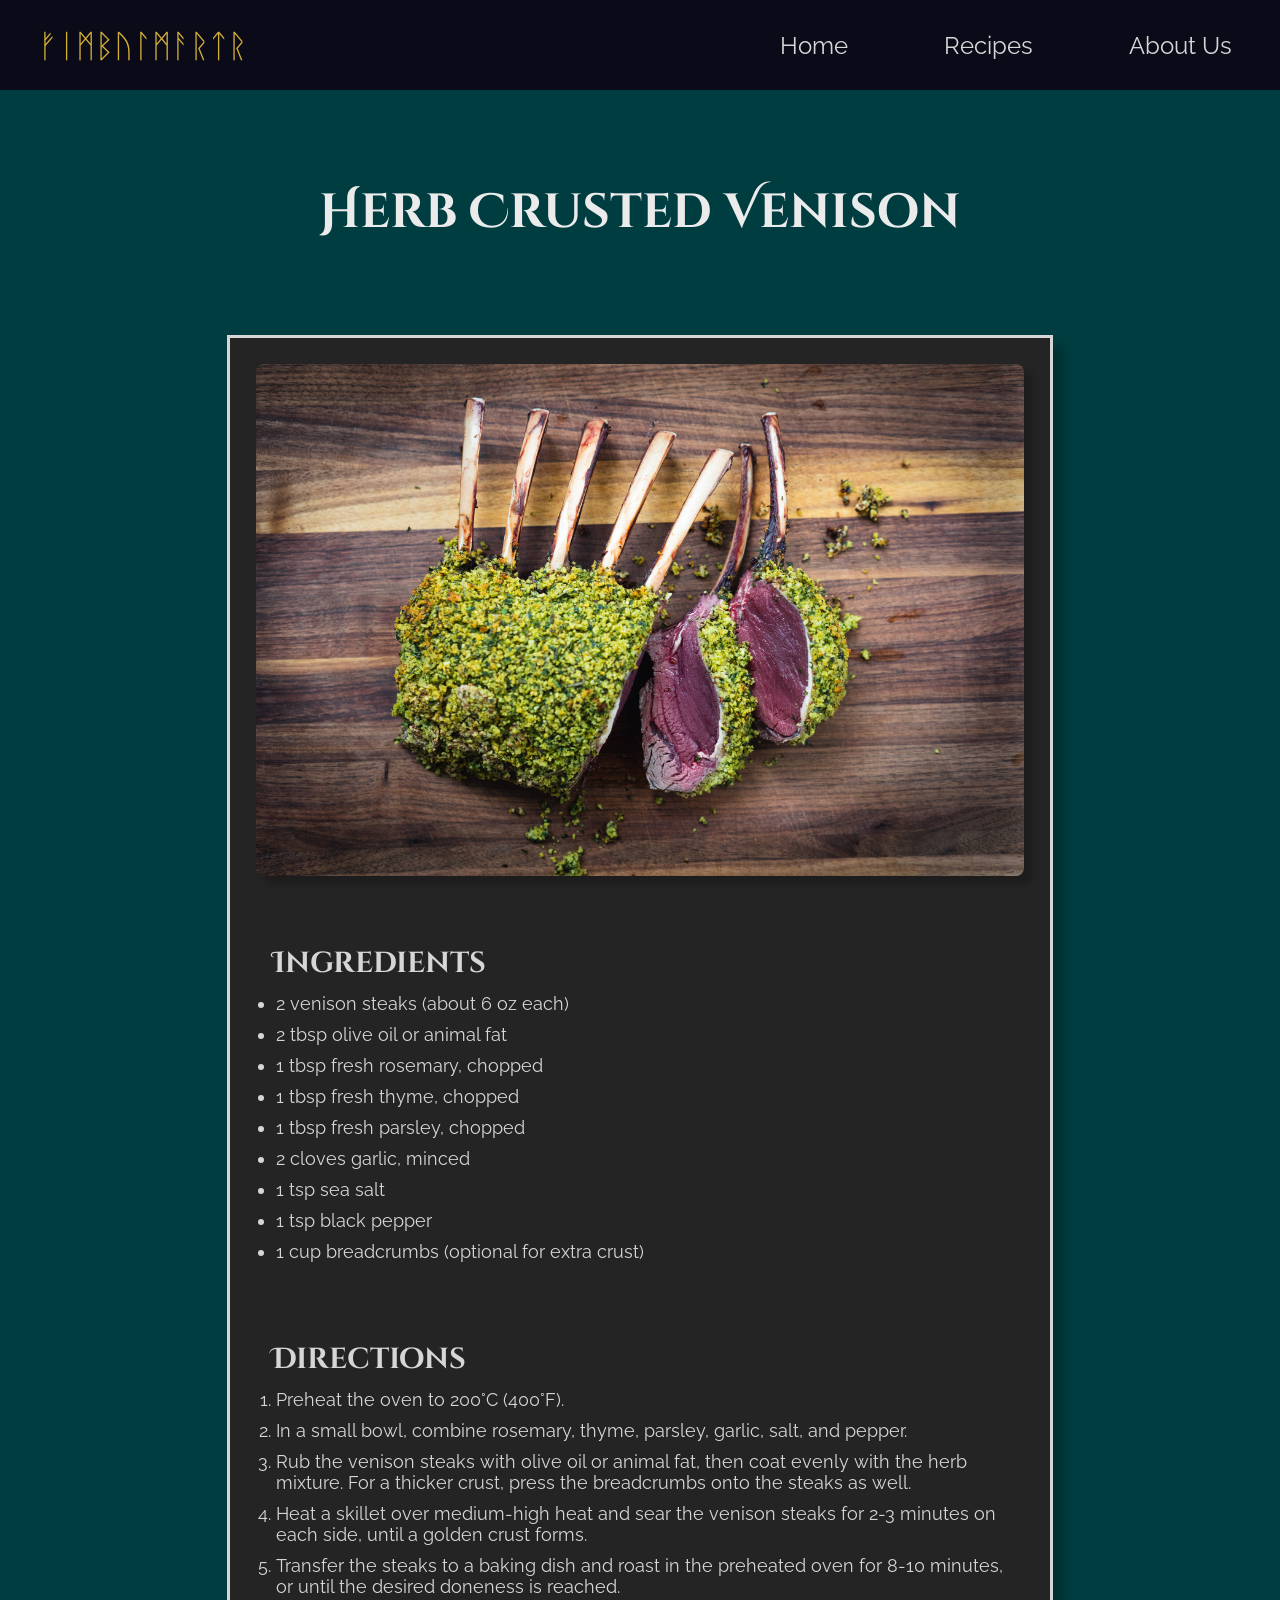
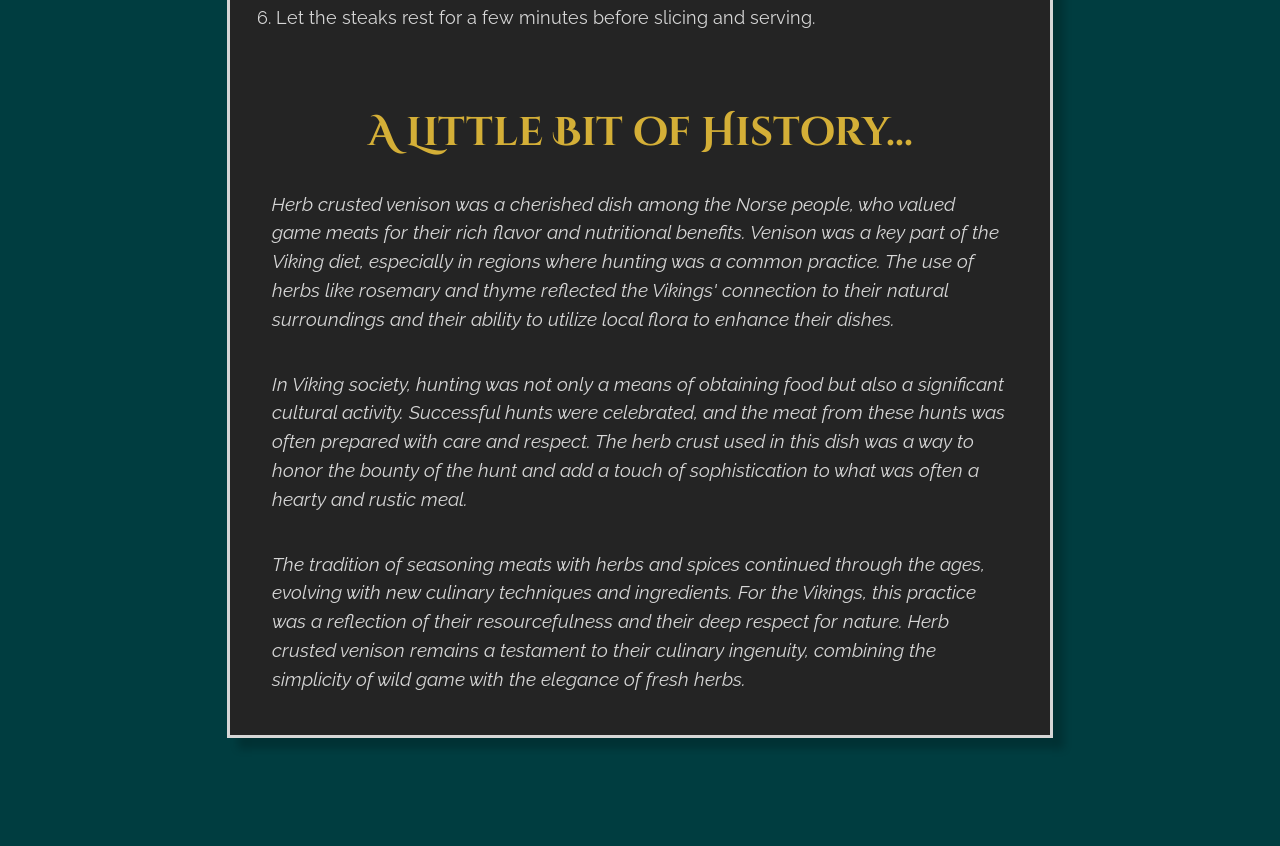
<file: pages/recipes/herb_crusted_venison.html>
<!DOCTYPE html>
<html lang="en">
  <head>
    <meta charset="utf-8" />
    <meta name="viewport" content="width=device-width, initial-scale=1.0" />
    <title>Herb Crusted Venison</title>
    <link rel="stylesheet" href="../../styles.css" />
    <link rel="icon" href="../../img/fehu.png" />
  </head>
  <body>
    <nav>
      <p>ᚠᛁᛗᛒᚢᛚᛗᚨᚱᛏᚱ</p>

      <div class="hamburger">
        <span class="hamburger__line"></span
        ><span class="hamburger__line"></span
        ><span class="hamburger__line"></span>
      </div>

      <div class="nav__links">
        <ul class="nav__menu">
          <li><a href="../../index.html">Home</a></li>
          <li><a href="../recipes.html">Recipes</a></li>
          <li><a href="../about-us.html">About Us</a></li>
        </ul>
      </div>
    </nav>
    <h1>Herb Crusted Venison</h1>
    <div class="recipe__box">
      <!-- Recipe Image -->
      <img
        src="../../img/herb-venison.jpg"
        alt="Herb Crusted Venison"
        class="recipe__image"
      />

      <!-- Ingredients List -->
      <h3>Ingredients</h3>
      <ul class="ingredients">
        <li>2 venison steaks (about 6 oz each)</li>
        <li>2 tbsp olive oil or animal fat</li>
        <li>1 tbsp fresh rosemary, chopped</li>
        <li>1 tbsp fresh thyme, chopped</li>
        <li>1 tbsp fresh parsley, chopped</li>
        <li>2 cloves garlic, minced</li>
        <li>1 tsp sea salt</li>
        <li>1 tsp black pepper</li>
        <li>1 cup breadcrumbs (optional for extra crust)</li>
      </ul>

      <!-- Directions -->
      <h3>Directions</h3>
      <ol class="directions">
        <li>Preheat the oven to 200°C (400°F).</li>
        <li>
          In a small bowl, combine rosemary, thyme, parsley, garlic, salt, and
          pepper.
        </li>
        <li>
          Rub the venison steaks with olive oil or animal fat, then coat evenly
          with the herb mixture. For a thicker crust, press the breadcrumbs onto
          the steaks as well.
        </li>
        <li>
          Heat a skillet over medium-high heat and sear the venison steaks for
          2-3 minutes on each side, until a golden crust forms.
        </li>
        <li>
          Transfer the steaks to a baking dish and roast in the preheated oven
          for 8-10 minutes, or until the desired doneness is reached.
        </li>
        <li>
          Let the steaks rest for a few minutes before slicing and serving.
        </li>
      </ol>

      <!-- History Heading -->
      <h2 class="history__heading">A Little Bit of History...</h2>

      <!-- Story Paragraph -->
      <p class="history">
        Herb crusted venison was a cherished dish among the Norse people, who
        valued game meats for their rich flavor and nutritional benefits.
        Venison was a key part of the Viking diet, especially in regions where
        hunting was a common practice. The use of herbs like rosemary and thyme
        reflected the Vikings' connection to their natural surroundings and
        their ability to utilize local flora to enhance their dishes.
      </p>

      <p class="history">
        In Viking society, hunting was not only a means of obtaining food but
        also a significant cultural activity. Successful hunts were celebrated,
        and the meat from these hunts was often prepared with care and respect.
        The herb crust used in this dish was a way to honor the bounty of the
        hunt and add a touch of sophistication to what was often a hearty and
        rustic meal.
      </p>

      <p class="history">
        The tradition of seasoning meats with herbs and spices continued through
        the ages, evolving with new culinary techniques and ingredients. For the
        Vikings, this practice was a reflection of their resourcefulness and
        their deep respect for nature. Herb crusted venison remains a testament
        to their culinary ingenuity, combining the simplicity of wild game with
        the elegance of fresh herbs.
      </p>
    </div>
    <script src="../../app.js"></script>
  </body>
</html>
</file>
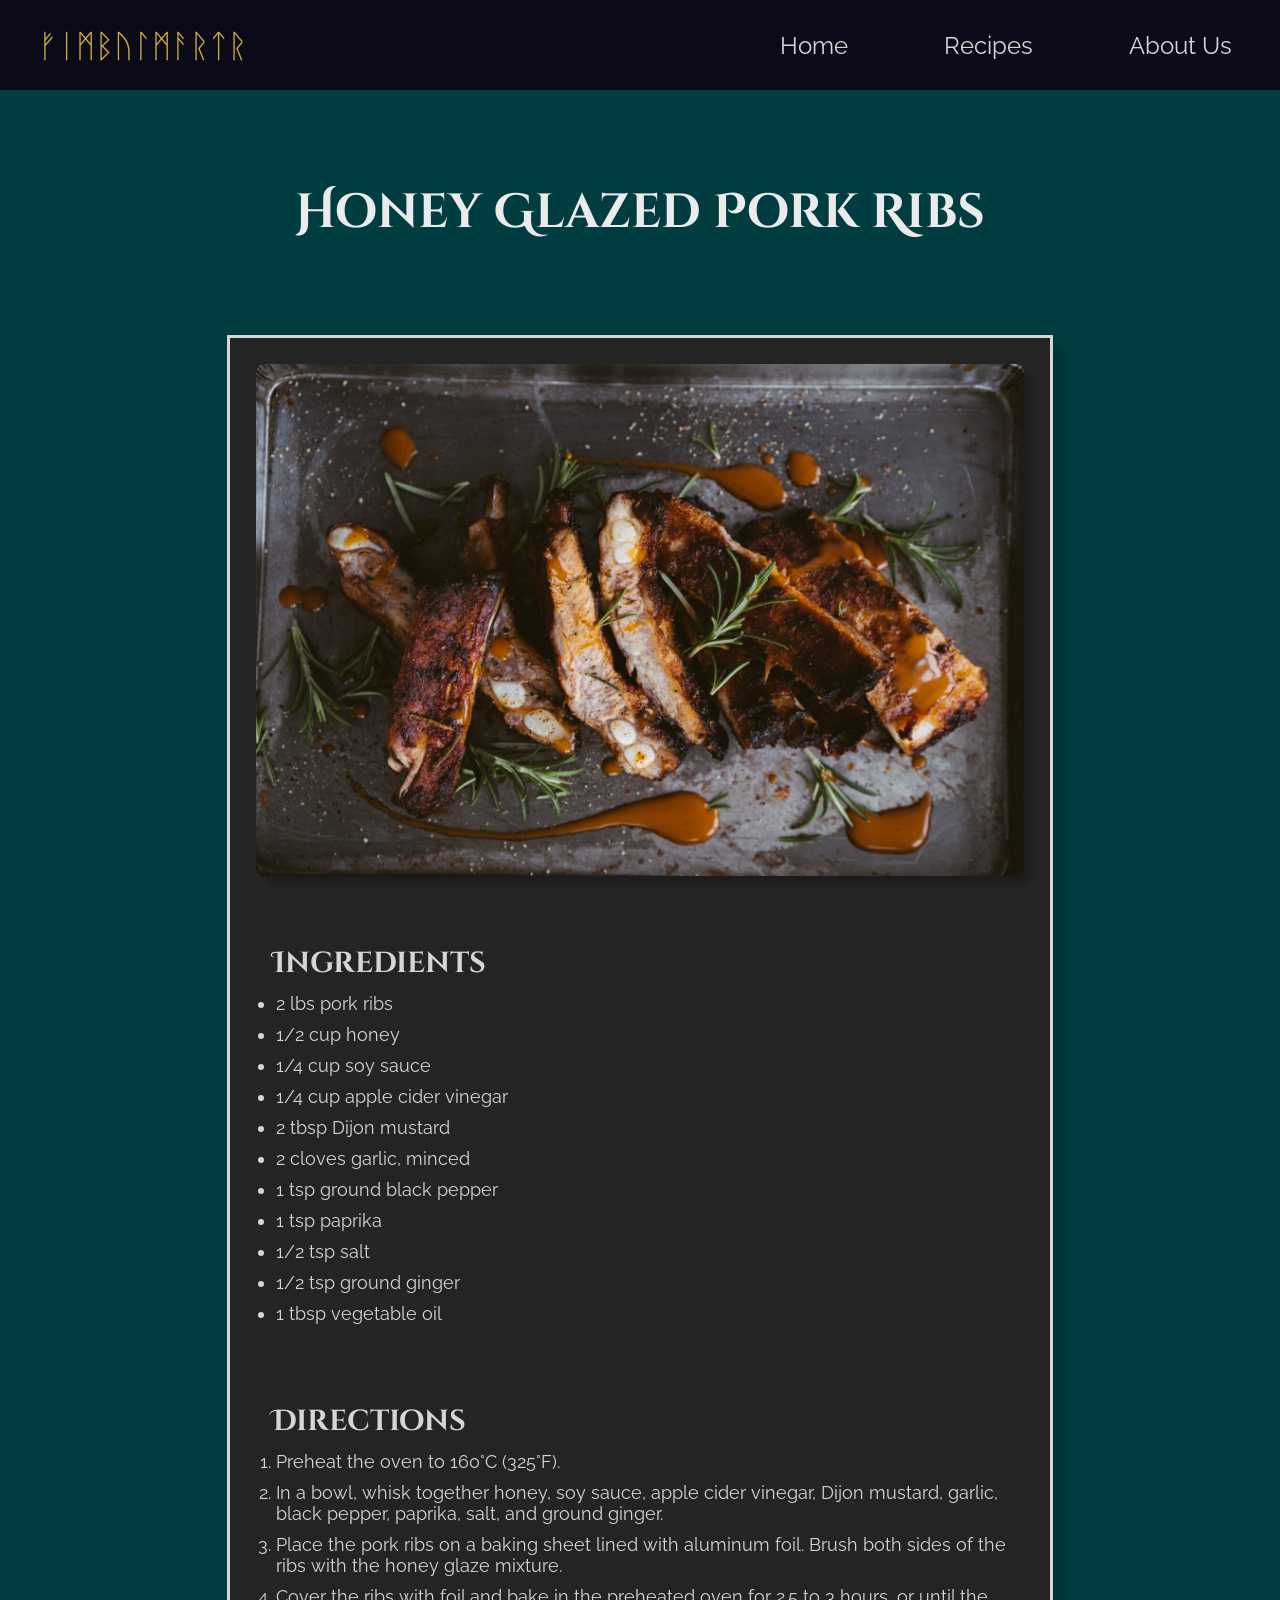
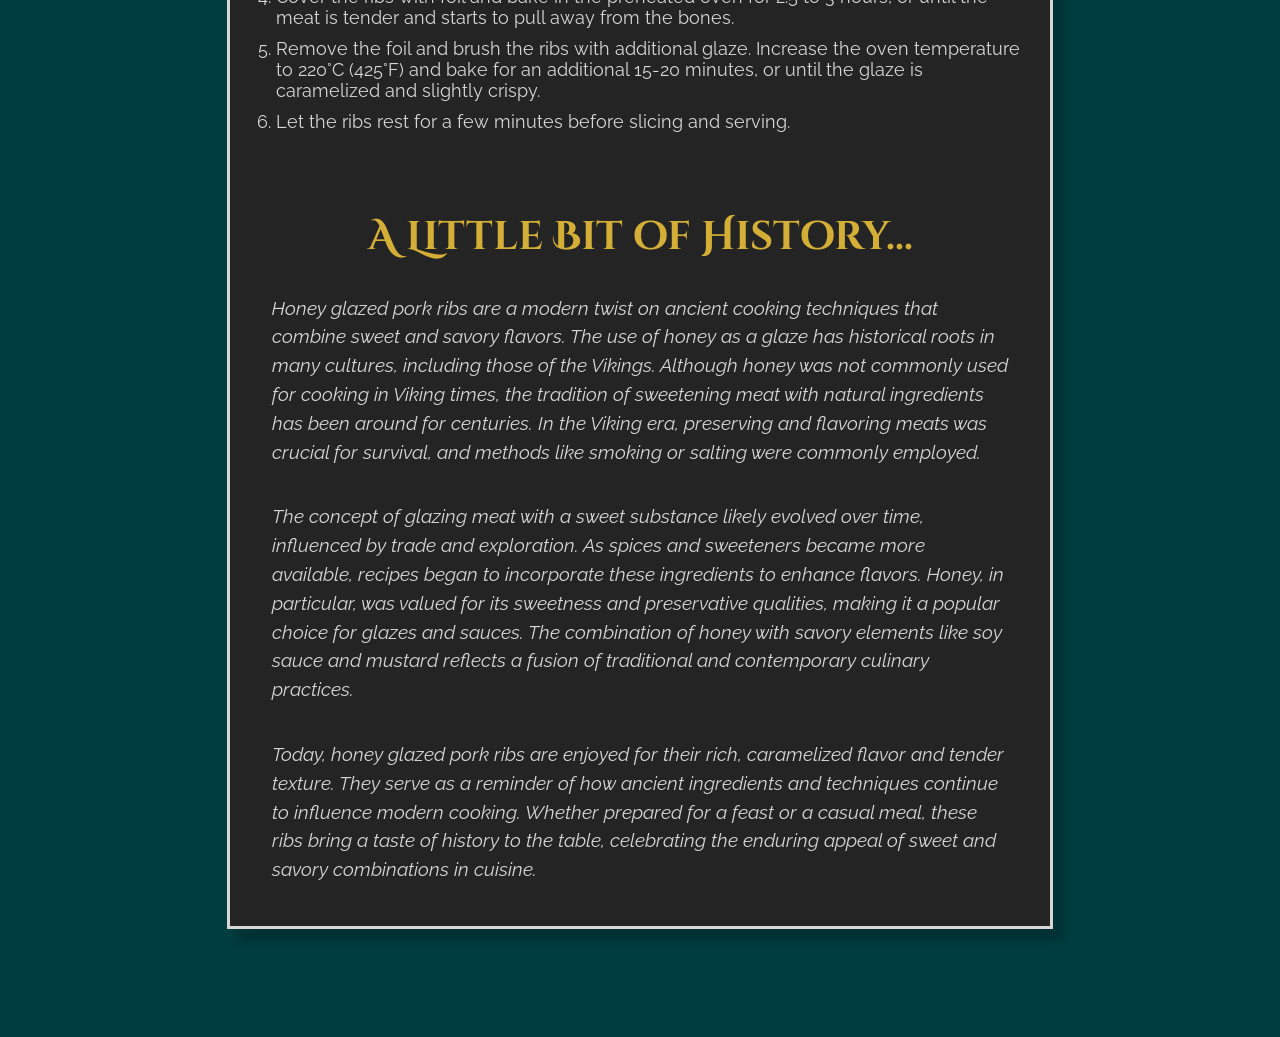
<file: pages/recipes/honey_glazed_pork_ribs.html>
<!DOCTYPE html>
<html lang="en">
  <head>
    <meta charset="utf-8" />
    <meta name="viewport" content="width=device-width, initial-scale=1.0" />
    <title>Honey Glazed Pork Ribs</title>
    <link rel="stylesheet" href="../../styles.css" />
    <link rel="icon" href="../../img/fehu.png" />
  </head>
  <body>
    <nav>
      <p>ᚠᛁᛗᛒᚢᛚᛗᚨᚱᛏᚱ</p>

      <div class="hamburger">
        <span class="hamburger__line"></span
        ><span class="hamburger__line"></span
        ><span class="hamburger__line"></span>
      </div>

      <div class="nav__links">
        <ul class="nav__menu">
          <li><a href="../../index.html">Home</a></li>
          <li><a href="../recipes.html">Recipes</a></li>
          <li><a href="../about-us.html">About Us</a></li>
        </ul>
      </div>
    </nav>
    <h1>Honey Glazed Pork Ribs</h1>
    <div class="recipe__box">
      <!-- Recipe Image -->
      <img
        src="../../img/honey-ribs.jpg"
        alt="Honey Glazed Pork Ribs"
        class="recipe__image"
      />

      <!-- Ingredients List -->
      <h3>Ingredients</h3>
      <ul class="ingredients">
        <li>2 lbs pork ribs</li>
        <li>1/2 cup honey</li>
        <li>1/4 cup soy sauce</li>
        <li>1/4 cup apple cider vinegar</li>
        <li>2 tbsp Dijon mustard</li>
        <li>2 cloves garlic, minced</li>
        <li>1 tsp ground black pepper</li>
        <li>1 tsp paprika</li>
        <li>1/2 tsp salt</li>
        <li>1/2 tsp ground ginger</li>
        <li>1 tbsp vegetable oil</li>
      </ul>

      <!-- Directions -->
      <h3>Directions</h3>
      <ol class="directions">
        <li>Preheat the oven to 160°C (325°F).</li>
        <li>
          In a bowl, whisk together honey, soy sauce, apple cider vinegar, Dijon
          mustard, garlic, black pepper, paprika, salt, and ground ginger.
        </li>
        <li>
          Place the pork ribs on a baking sheet lined with aluminum foil. Brush
          both sides of the ribs with the honey glaze mixture.
        </li>
        <li>
          Cover the ribs with foil and bake in the preheated oven for 2.5 to 3
          hours, or until the meat is tender and starts to pull away from the
          bones.
        </li>
        <li>
          Remove the foil and brush the ribs with additional glaze. Increase the
          oven temperature to 220°C (425°F) and bake for an additional 15-20
          minutes, or until the glaze is caramelized and slightly crispy.
        </li>
        <li>Let the ribs rest for a few minutes before slicing and serving.</li>
      </ol>

      <!-- History Heading -->
      <h2 class="history__heading">A Little Bit of History...</h2>

      <!-- Story Paragraph -->
      <p class="history">
        Honey glazed pork ribs are a modern twist on ancient cooking techniques
        that combine sweet and savory flavors. The use of honey as a glaze has
        historical roots in many cultures, including those of the Vikings.
        Although honey was not commonly used for cooking in Viking times, the
        tradition of sweetening meat with natural ingredients has been around
        for centuries. In the Viking era, preserving and flavoring meats was
        crucial for survival, and methods like smoking or salting were commonly
        employed.
      </p>

      <p class="history">
        The concept of glazing meat with a sweet substance likely evolved over
        time, influenced by trade and exploration. As spices and sweeteners
        became more available, recipes began to incorporate these ingredients to
        enhance flavors. Honey, in particular, was valued for its sweetness and
        preservative qualities, making it a popular choice for glazes and
        sauces. The combination of honey with savory elements like soy sauce and
        mustard reflects a fusion of traditional and contemporary culinary
        practices.
      </p>

      <p class="history">
        Today, honey glazed pork ribs are enjoyed for their rich, caramelized
        flavor and tender texture. They serve as a reminder of how ancient
        ingredients and techniques continue to influence modern cooking. Whether
        prepared for a feast or a casual meal, these ribs bring a taste of
        history to the table, celebrating the enduring appeal of sweet and
        savory combinations in cuisine.
      </p>
    </div>
    <script src="../../app.js"></script>
  </body>
</html>
</file>
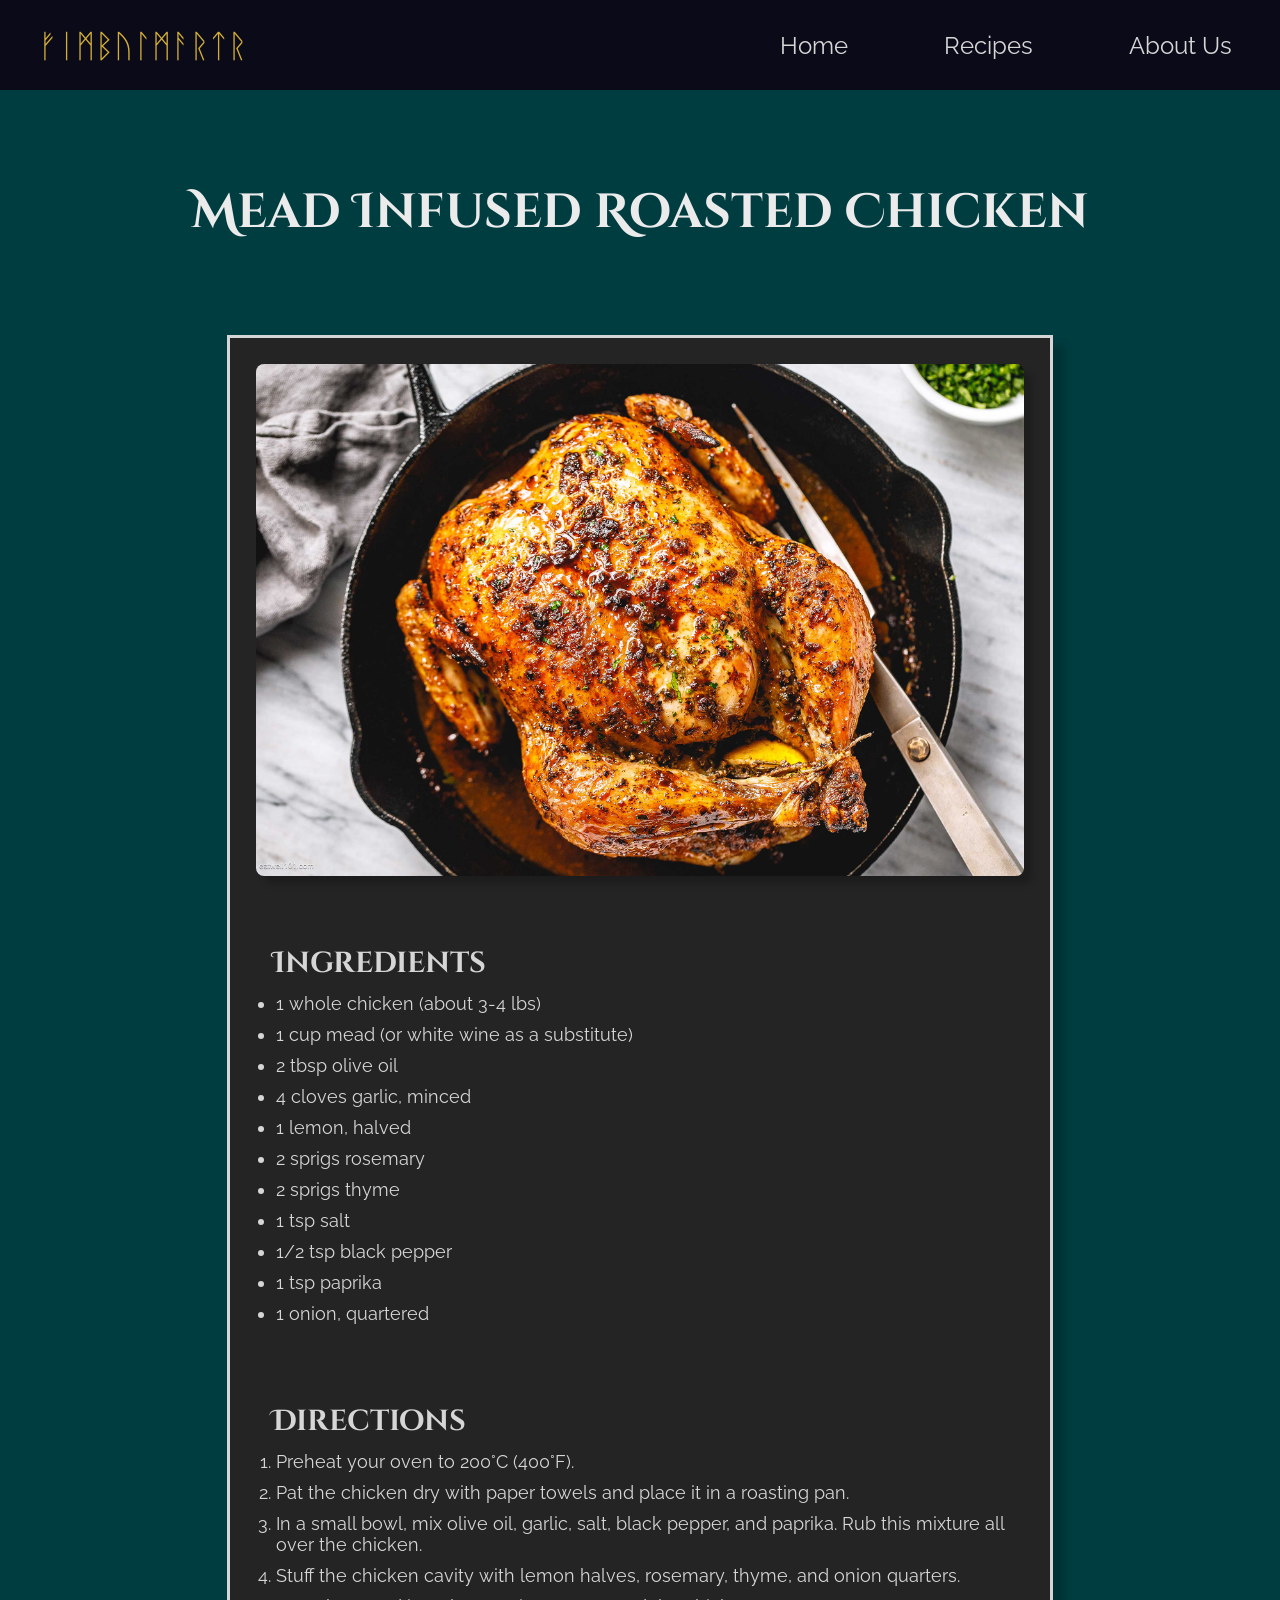
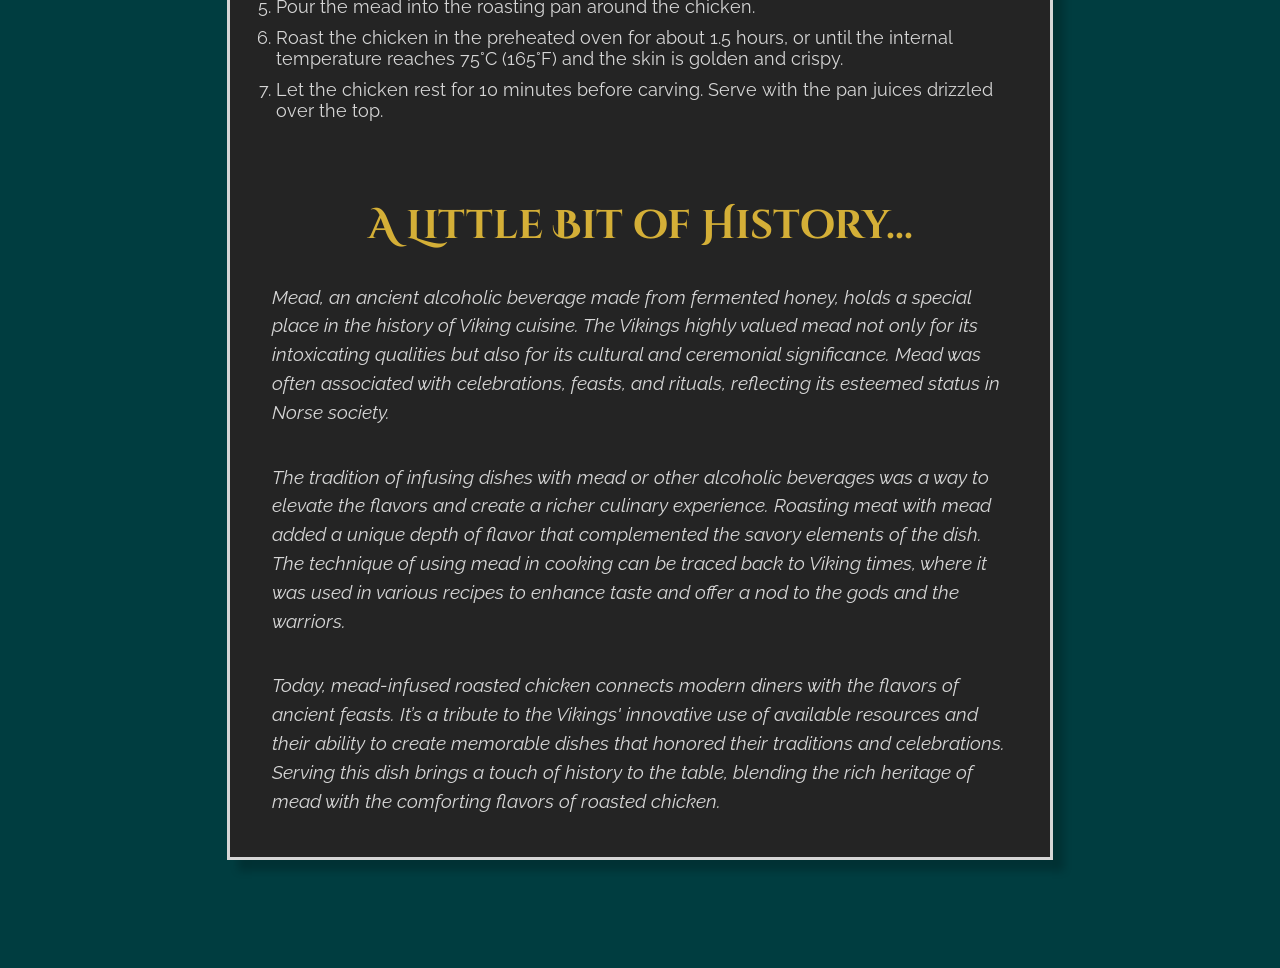
<file: pages/recipes/mead_infused_roasted_chicken.html>
<!DOCTYPE html>
<html lang="en">
  <head>
    <meta charset="utf-8" />
    <meta name="viewport" content="width=device-width, initial-scale=1.0" />
    <title>Mead Infused Roasted Chicken</title>
    <link rel="stylesheet" href="../../styles.css" />
    <link rel="icon" href="../../img/fehu.png" />
  </head>
  <body>
    <nav>
      <p>ᚠᛁᛗᛒᚢᛚᛗᚨᚱᛏᚱ</p>

      <div class="hamburger">
        <span class="hamburger__line"></span
        ><span class="hamburger__line"></span
        ><span class="hamburger__line"></span>
      </div>

      <div class="nav__links">
        <ul class="nav__menu">
          <li><a href="../../index.html">Home</a></li>
          <li><a href="../recipes.html">Recipes</a></li>
          <li><a href="../about-us.html">About Us</a></li>
        </ul>
      </div>
    </nav>
    <h1>Mead Infused Roasted Chicken</h1>
    <div class="recipe__box">
      <!-- Recipe Image -->
      <img
        src="../../img/roasted-chicken.jpg"
        alt="Mead Infused Roasted Chicken"
        class="recipe__image"
      />

      <!-- Ingredients List -->
      <h3>Ingredients</h3>
      <ul class="ingredients">
        <li>1 whole chicken (about 3-4 lbs)</li>
        <li>1 cup mead (or white wine as a substitute)</li>
        <li>2 tbsp olive oil</li>
        <li>4 cloves garlic, minced</li>
        <li>1 lemon, halved</li>
        <li>2 sprigs rosemary</li>
        <li>2 sprigs thyme</li>
        <li>1 tsp salt</li>
        <li>1/2 tsp black pepper</li>
        <li>1 tsp paprika</li>
        <li>1 onion, quartered</li>
      </ul>

      <!-- Directions -->
      <h3>Directions</h3>
      <ol class="directions">
        <li>Preheat your oven to 200°C (400°F).</li>
        <li>
          Pat the chicken dry with paper towels and place it in a roasting pan.
        </li>
        <li>
          In a small bowl, mix olive oil, garlic, salt, black pepper, and
          paprika. Rub this mixture all over the chicken.
        </li>
        <li>
          Stuff the chicken cavity with lemon halves, rosemary, thyme, and onion
          quarters.
        </li>
        <li>Pour the mead into the roasting pan around the chicken.</li>
        <li>
          Roast the chicken in the preheated oven for about 1.5 hours, or until
          the internal temperature reaches 75°C (165°F) and the skin is golden
          and crispy.
        </li>
        <li>
          Let the chicken rest for 10 minutes before carving. Serve with the pan
          juices drizzled over the top.
        </li>
      </ol>

      <!-- History Heading -->
      <h2 class="history__heading">A Little Bit of History...</h2>

      <!-- Story Paragraph -->
      <p class="history">
        Mead, an ancient alcoholic beverage made from fermented honey, holds a
        special place in the history of Viking cuisine. The Vikings highly
        valued mead not only for its intoxicating qualities but also for its
        cultural and ceremonial significance. Mead was often associated with
        celebrations, feasts, and rituals, reflecting its esteemed status in
        Norse society.
      </p>

      <p class="history">
        The tradition of infusing dishes with mead or other alcoholic beverages
        was a way to elevate the flavors and create a richer culinary
        experience. Roasting meat with mead added a unique depth of flavor that
        complemented the savory elements of the dish. The technique of using
        mead in cooking can be traced back to Viking times, where it was used in
        various recipes to enhance taste and offer a nod to the gods and the
        warriors.
      </p>

      <p class="history">
        Today, mead-infused roasted chicken connects modern diners with the
        flavors of ancient feasts. It’s a tribute to the Vikings' innovative use
        of available resources and their ability to create memorable dishes that
        honored their traditions and celebrations. Serving this dish brings a
        touch of history to the table, blending the rich heritage of mead with
        the comforting flavors of roasted chicken.
      </p>
    </div>
    <script src="../../app.js"></script>
  </body>
</html>
</file>
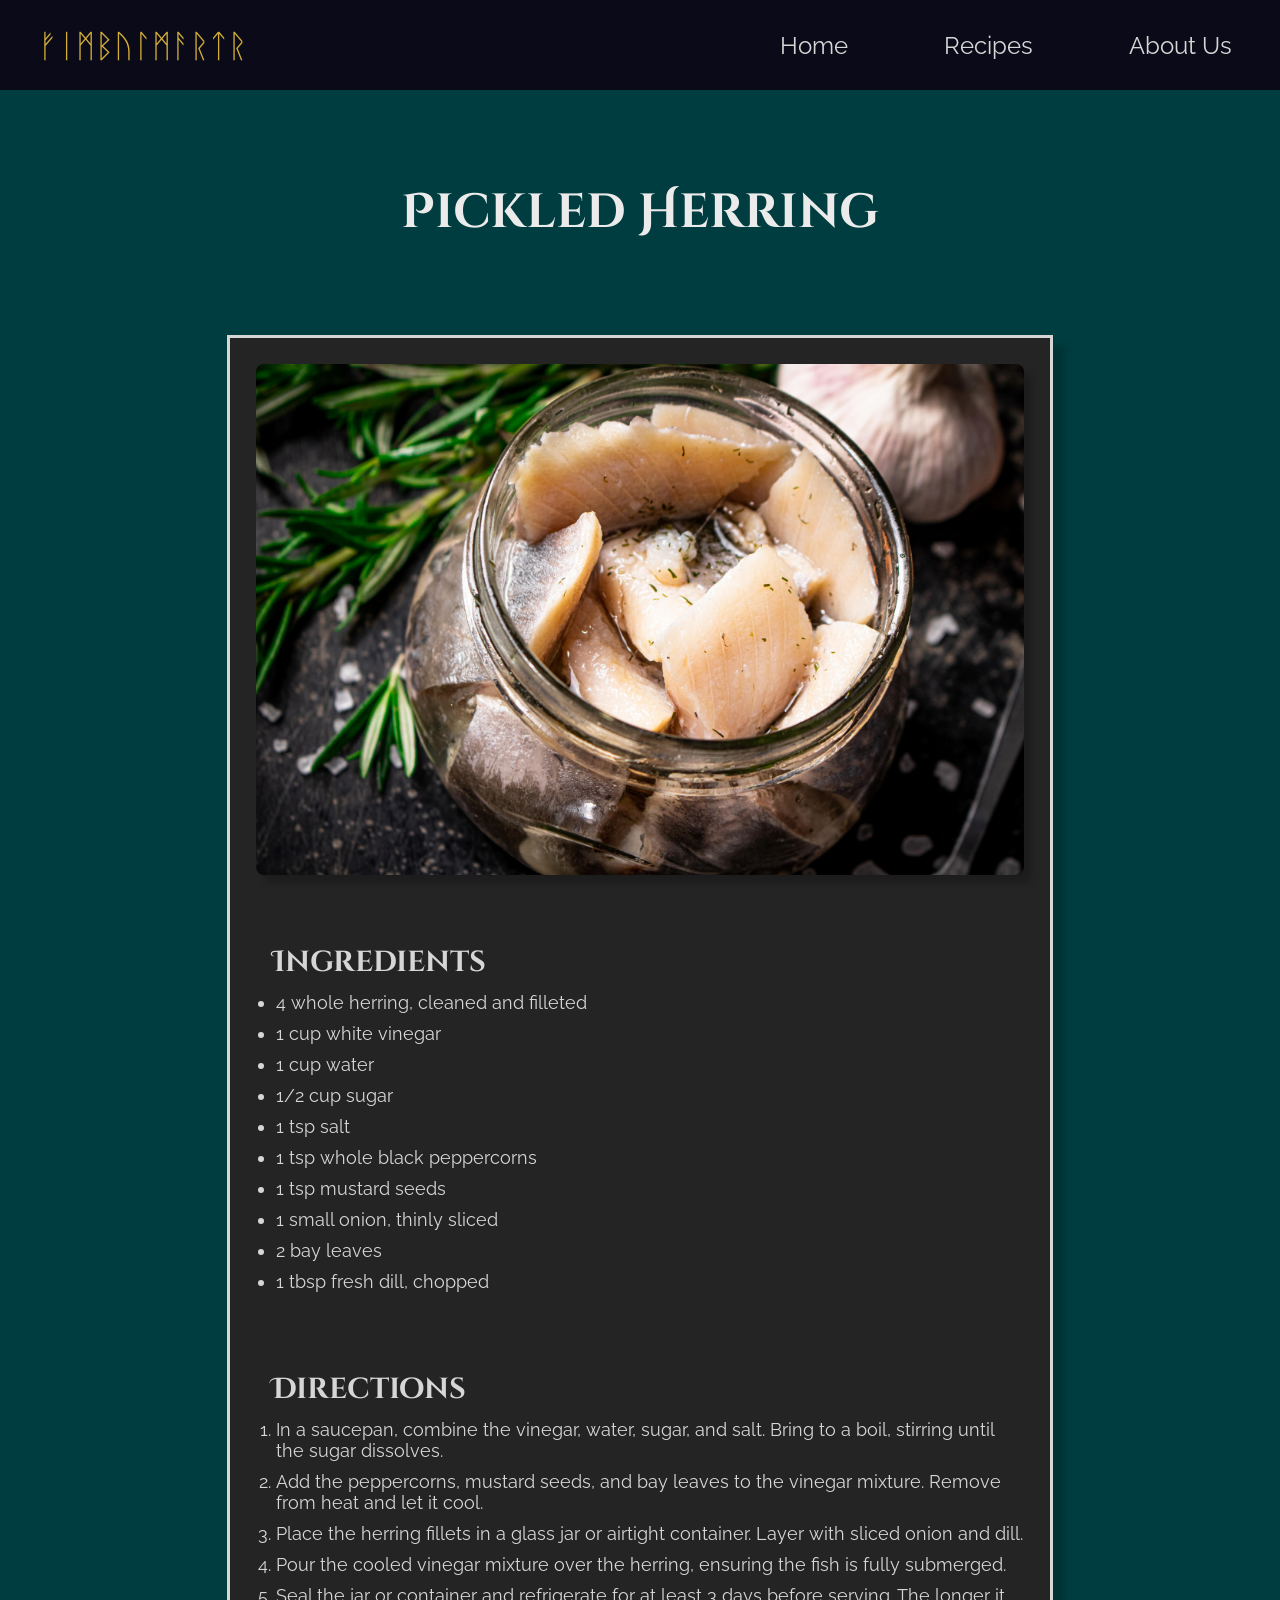
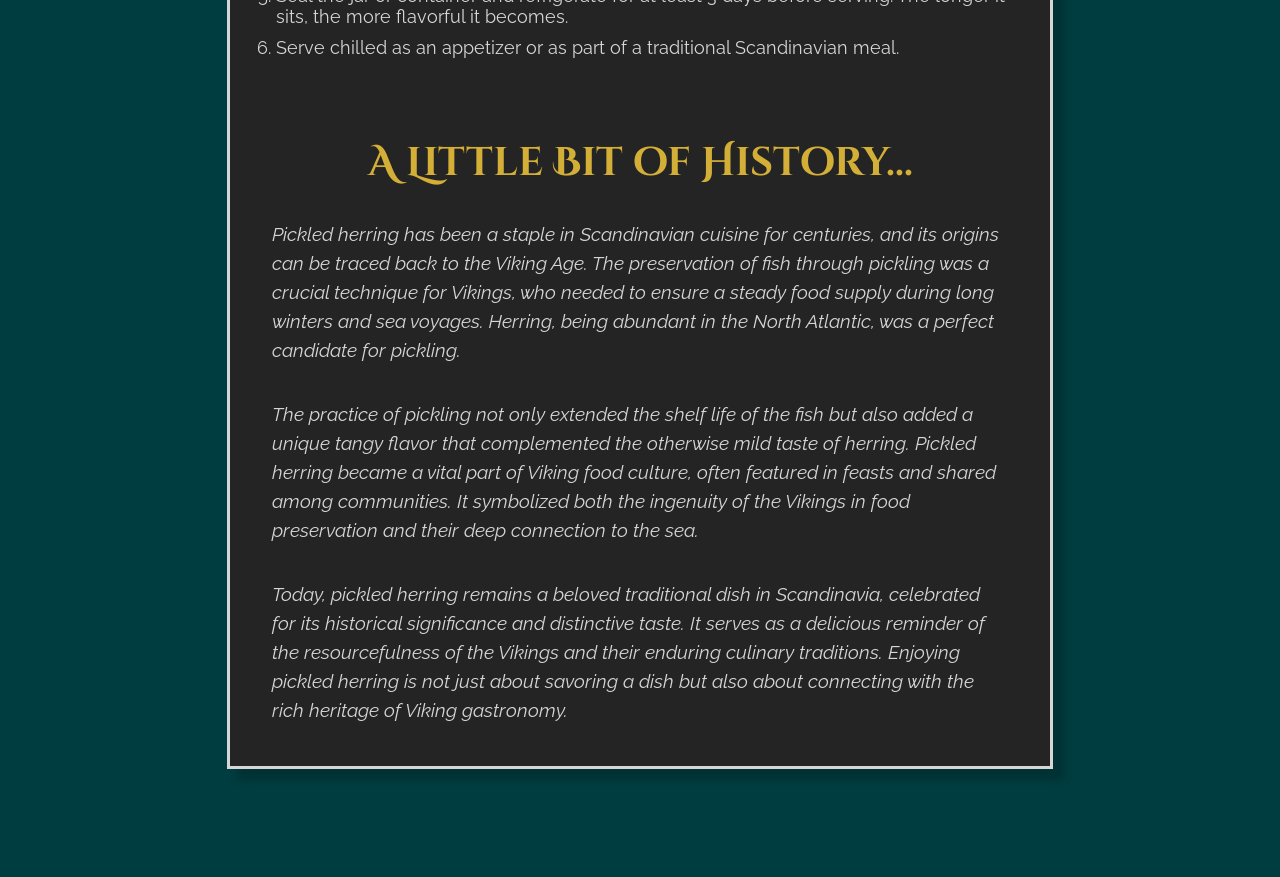
<file: pages/recipes/pickled_herring.html>
<!DOCTYPE html>
<html lang="en">
  <head>
    <meta charset="utf-8" />
    <meta name="viewport" content="width=device-width, initial-scale=1.0" />
    <title>Pickled Herring</title>
    <link rel="stylesheet" href="../../styles.css" />
    <link rel="icon" href="../../img/fehu.png" />
  </head>
  <body>
    <nav>
      <p>ᚠᛁᛗᛒᚢᛚᛗᚨᚱᛏᚱ</p>

      <div class="hamburger">
        <span class="hamburger__line"></span
        ><span class="hamburger__line"></span
        ><span class="hamburger__line"></span>
      </div>

      <div class="nav__links">
        <ul class="nav__menu">
          <li><a href="../../index.html">Home</a></li>
          <li><a href="../recipes.html">Recipes</a></li>
          <li><a href="../about-us.html">About Us</a></li>
        </ul>
      </div>
    </nav>
    <h1>Pickled Herring</h1>
    <div class="recipe__box">
      <!-- Recipe Image -->
      <img
        src="../../img/pickled-herring.jpg"
        alt="Pickled Herring"
        class="recipe__image"
      />

      <!-- Ingredients List -->
      <h3>Ingredients</h3>
      <ul class="ingredients">
        <li>4 whole herring, cleaned and filleted</li>
        <li>1 cup white vinegar</li>
        <li>1 cup water</li>
        <li>1/2 cup sugar</li>
        <li>1 tsp salt</li>
        <li>1 tsp whole black peppercorns</li>
        <li>1 tsp mustard seeds</li>
        <li>1 small onion, thinly sliced</li>
        <li>2 bay leaves</li>
        <li>1 tbsp fresh dill, chopped</li>
      </ul>

      <!-- Directions -->
      <h3>Directions</h3>
      <ol class="directions">
        <li>
          In a saucepan, combine the vinegar, water, sugar, and salt. Bring to a
          boil, stirring until the sugar dissolves.
        </li>
        <li>
          Add the peppercorns, mustard seeds, and bay leaves to the vinegar
          mixture. Remove from heat and let it cool.
        </li>
        <li>
          Place the herring fillets in a glass jar or airtight container. Layer
          with sliced onion and dill.
        </li>
        <li>
          Pour the cooled vinegar mixture over the herring, ensuring the fish is
          fully submerged.
        </li>
        <li>
          Seal the jar or container and refrigerate for at least 3 days before
          serving. The longer it sits, the more flavorful it becomes.
        </li>
        <li>
          Serve chilled as an appetizer or as part of a traditional Scandinavian
          meal.
        </li>
      </ol>

      <!-- History Heading -->
      <h2 class="history__heading">A Little Bit of History...</h2>

      <!-- Story Paragraph -->
      <p class="history">
        Pickled herring has been a staple in Scandinavian cuisine for centuries,
        and its origins can be traced back to the Viking Age. The preservation
        of fish through pickling was a crucial technique for Vikings, who needed
        to ensure a steady food supply during long winters and sea voyages.
        Herring, being abundant in the North Atlantic, was a perfect candidate
        for pickling.
      </p>

      <p class="history">
        The practice of pickling not only extended the shelf life of the fish
        but also added a unique tangy flavor that complemented the otherwise
        mild taste of herring. Pickled herring became a vital part of Viking
        food culture, often featured in feasts and shared among communities. It
        symbolized both the ingenuity of the Vikings in food preservation and
        their deep connection to the sea.
      </p>

      <p class="history">
        Today, pickled herring remains a beloved traditional dish in
        Scandinavia, celebrated for its historical significance and distinctive
        taste. It serves as a delicious reminder of the resourcefulness of the
        Vikings and their enduring culinary traditions. Enjoying pickled herring
        is not just about savoring a dish but also about connecting with the
        rich heritage of Viking gastronomy.
      </p>
    </div>
    <script src="../../app.js"></script>
  </body>
</html>
</file>
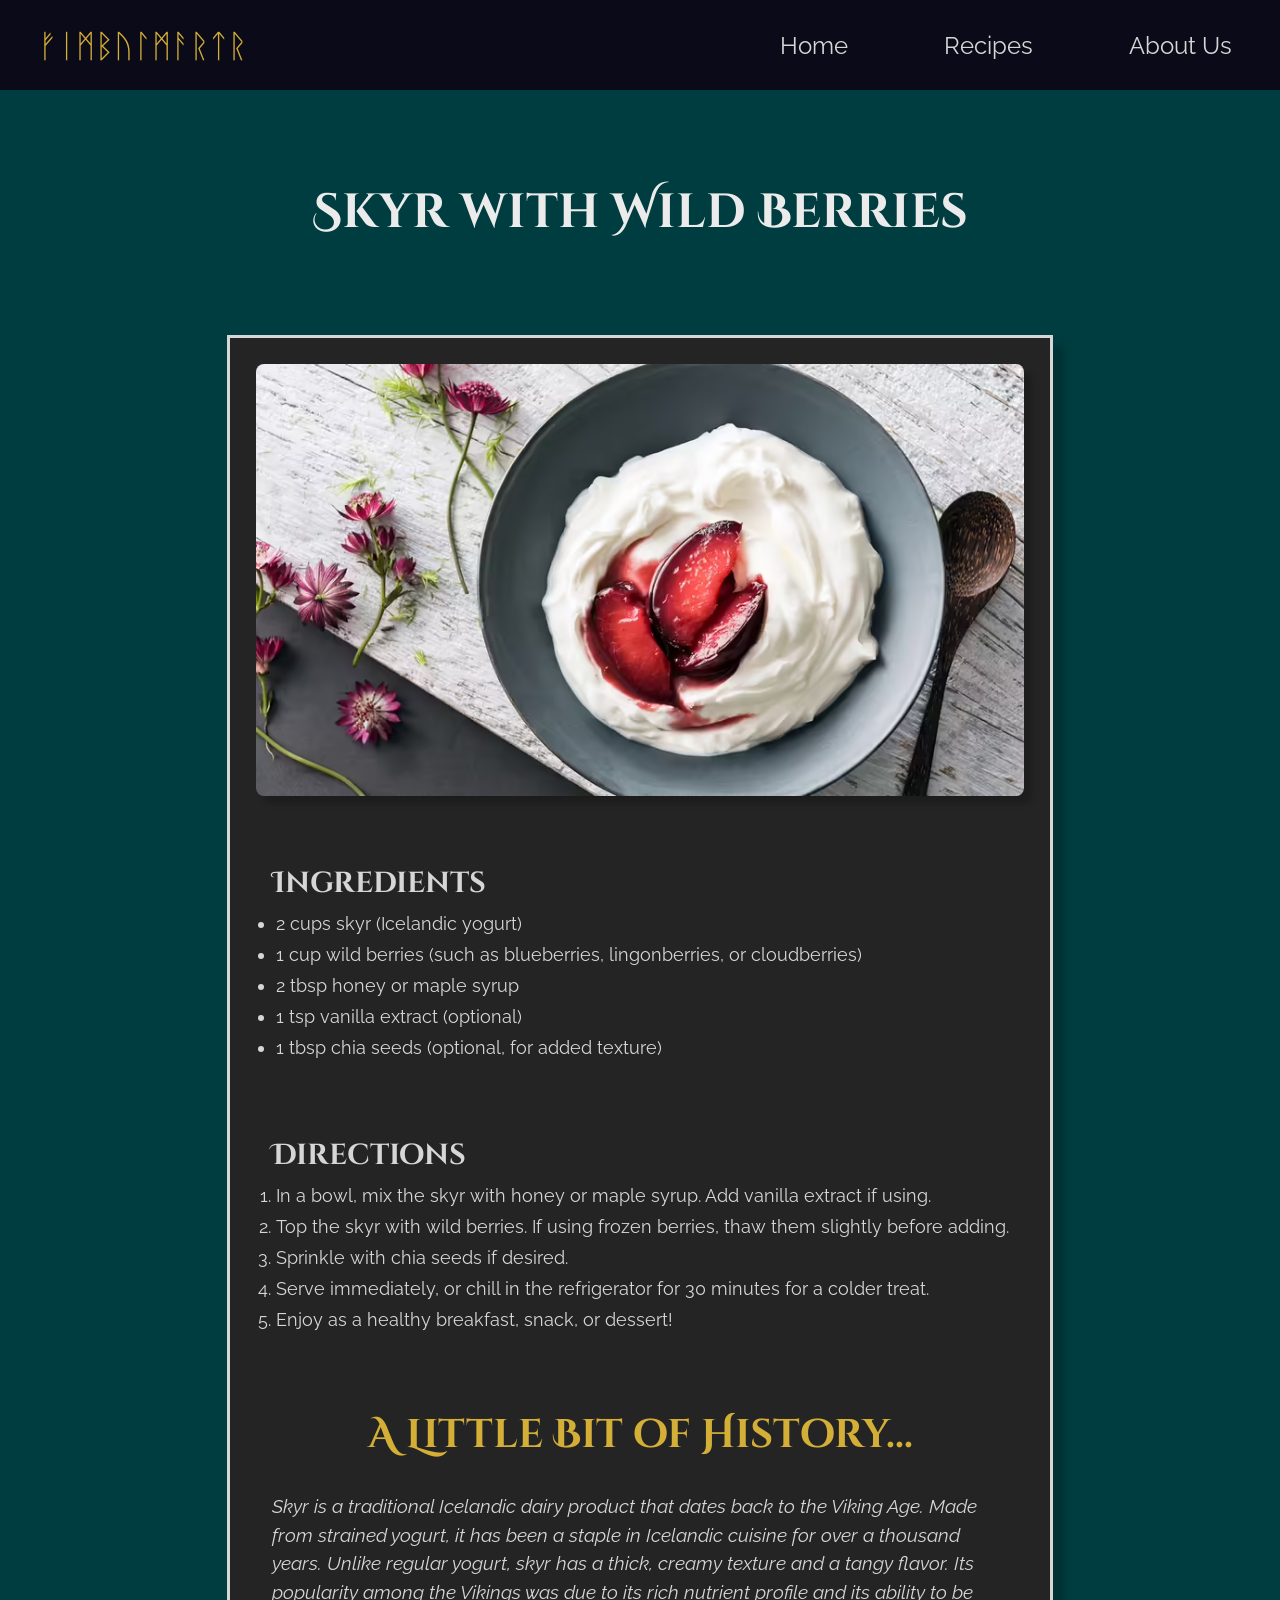
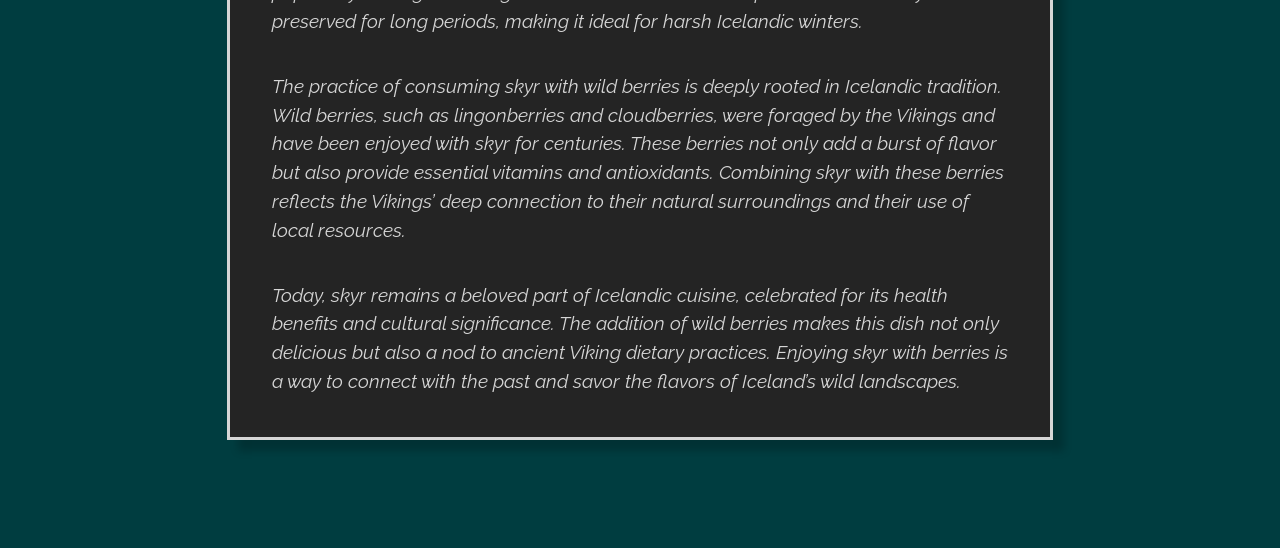
<file: pages/recipes/skyr_with_wild_berries.html>
<!DOCTYPE html>
<html lang="en">
  <head>
    <meta charset="utf-8" />
    <meta name="viewport" content="width=device-width, initial-scale=1.0" />
    <title>Skyr with Wild Berries</title>
    <link rel="stylesheet" href="../../styles.css" />
    <link rel="icon" href="../../img/fehu.png" />
  </head>
  <body>
    <nav>
      <p>ᚠᛁᛗᛒᚢᛚᛗᚨᚱᛏᚱ</p>

      <div class="hamburger">
        <span class="hamburger__line"></span
        ><span class="hamburger__line"></span
        ><span class="hamburger__line"></span>
      </div>

      <div class="nav__links">
        <ul class="nav__menu">
          <li><a href="../../index.html">Home</a></li>
          <li><a href="../recipes.html">Recipes</a></li>
          <li><a href="../about-us.html">About Us</a></li>
        </ul>
      </div>
    </nav>
    <h1>Skyr with Wild Berries</h1>
    <div class="recipe__box">
      <!-- Recipe Image -->
      <img
        src="../../img/skyr.jpg"
        alt="Skyr with Wild Berries"
        class="recipe__image"
      />

      <!-- Ingredients List -->
      <h3>Ingredients</h3>
      <ul class="ingredients">
        <li>2 cups skyr (Icelandic yogurt)</li>
        <li>
          1 cup wild berries (such as blueberries, lingonberries, or
          cloudberries)
        </li>
        <li>2 tbsp honey or maple syrup</li>
        <li>1 tsp vanilla extract (optional)</li>
        <li>1 tbsp chia seeds (optional, for added texture)</li>
      </ul>

      <!-- Directions -->
      <h3>Directions</h3>
      <ol class="directions">
        <li>
          In a bowl, mix the skyr with honey or maple syrup. Add vanilla extract
          if using.
        </li>
        <li>
          Top the skyr with wild berries. If using frozen berries, thaw them
          slightly before adding.
        </li>
        <li>Sprinkle with chia seeds if desired.</li>
        <li>
          Serve immediately, or chill in the refrigerator for 30 minutes for a
          colder treat.
        </li>
        <li>Enjoy as a healthy breakfast, snack, or dessert!</li>
      </ol>

      <!-- History Heading -->
      <h2 class="history__heading">A Little Bit of History...</h2>

      <!-- Story Paragraph -->
      <p class="history">
        Skyr is a traditional Icelandic dairy product that dates back to the
        Viking Age. Made from strained yogurt, it has been a staple in Icelandic
        cuisine for over a thousand years. Unlike regular yogurt, skyr has a
        thick, creamy texture and a tangy flavor. Its popularity among the
        Vikings was due to its rich nutrient profile and its ability to be
        preserved for long periods, making it ideal for harsh Icelandic winters.
      </p>

      <p class="history">
        The practice of consuming skyr with wild berries is deeply rooted in
        Icelandic tradition. Wild berries, such as lingonberries and
        cloudberries, were foraged by the Vikings and have been enjoyed with
        skyr for centuries. These berries not only add a burst of flavor but
        also provide essential vitamins and antioxidants. Combining skyr with
        these berries reflects the Vikings’ deep connection to their natural
        surroundings and their use of local resources.
      </p>

      <p class="history">
        Today, skyr remains a beloved part of Icelandic cuisine, celebrated for
        its health benefits and cultural significance. The addition of wild
        berries makes this dish not only delicious but also a nod to ancient
        Viking dietary practices. Enjoying skyr with berries is a way to connect
        with the past and savor the flavors of Iceland’s wild landscapes.
      </p>
    </div>
    <script src="../../app.js"></script>
  </body>
</html>
</file>
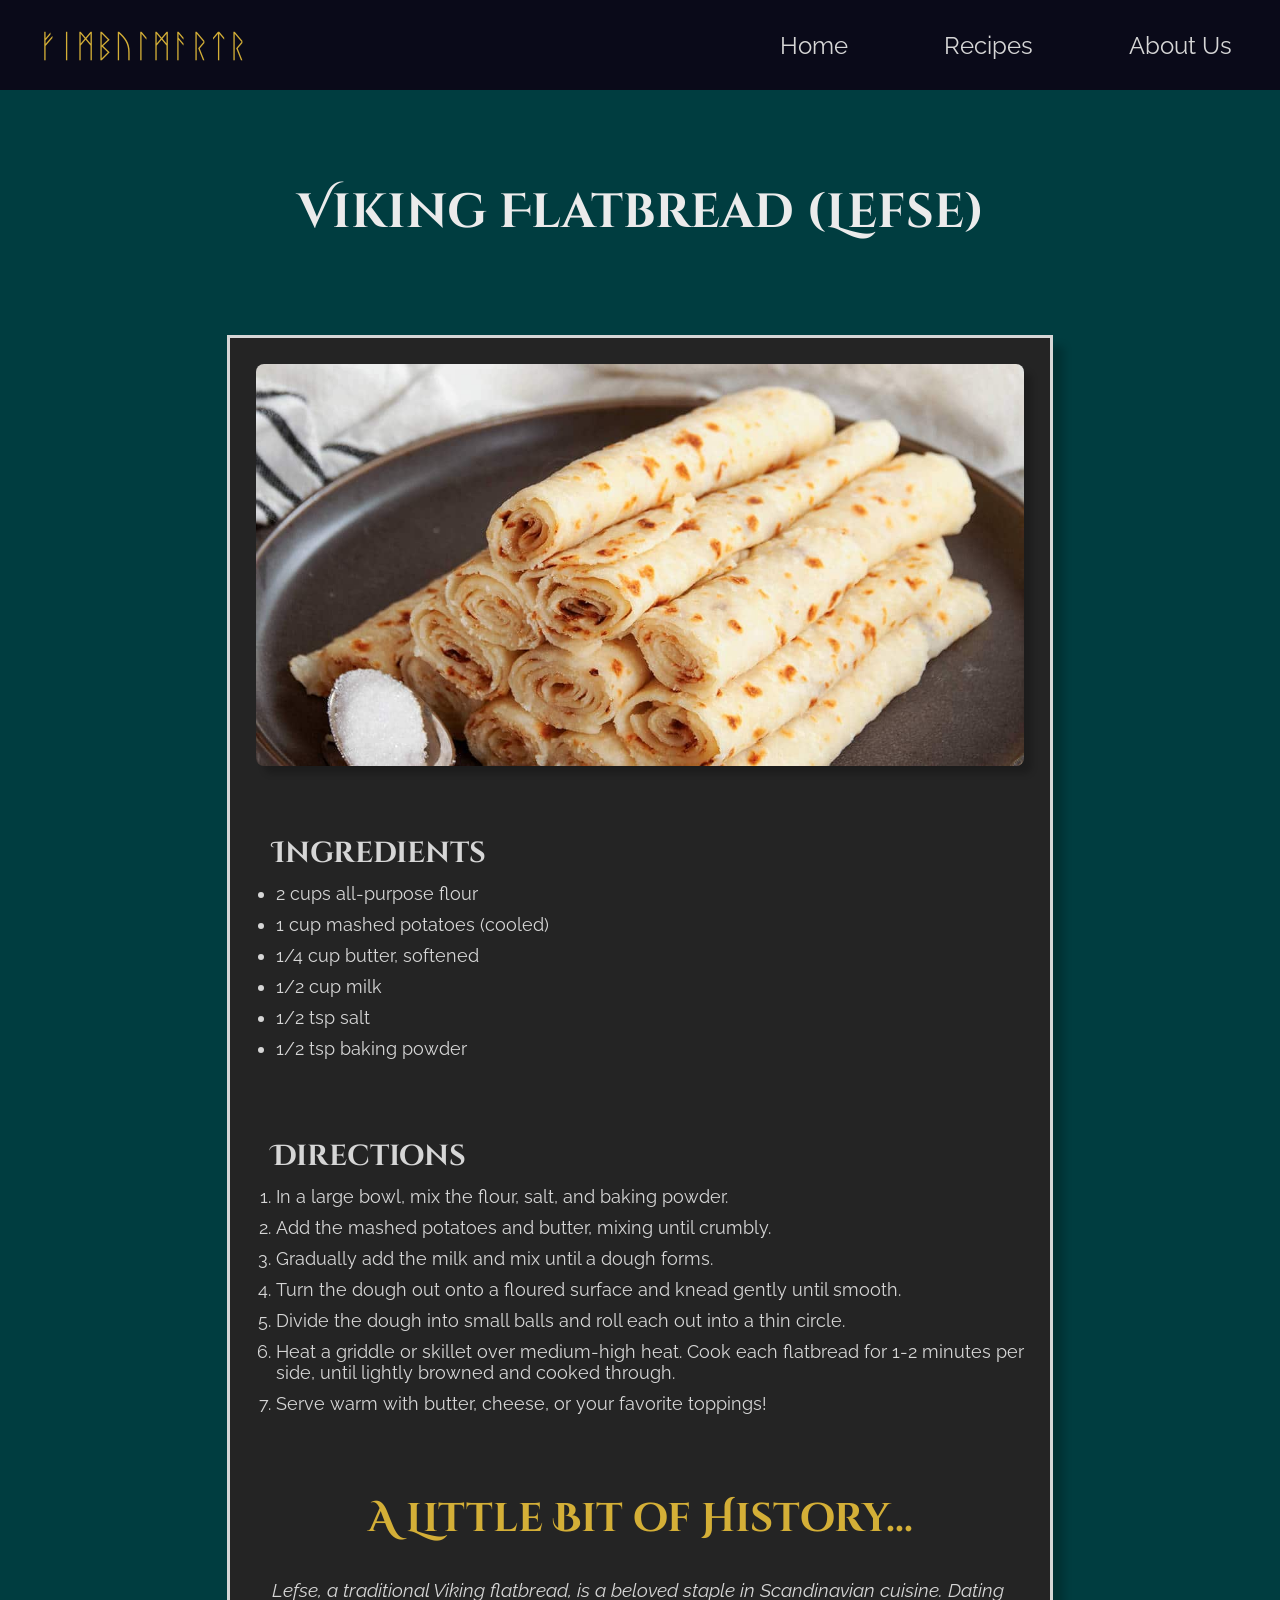
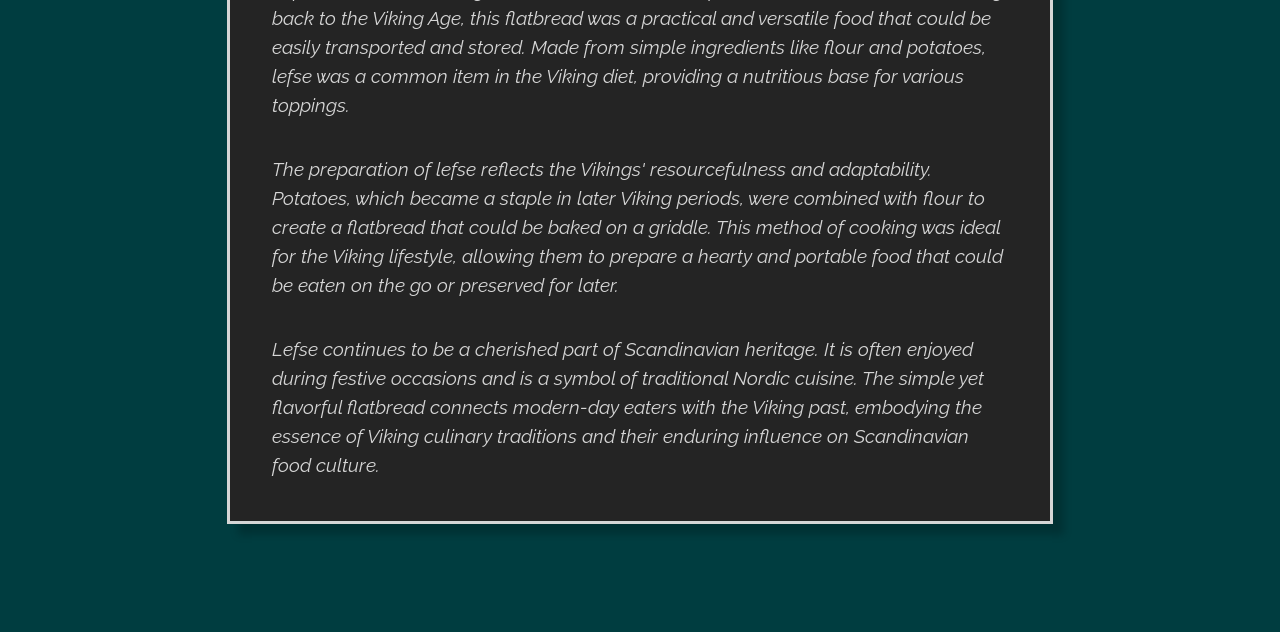
<file: pages/recipes/viking_flatbread.html>
<!DOCTYPE html>
<html lang="en">
  <head>
    <meta charset="utf-8" />
    <meta name="viewport" content="width=device-width, initial-scale=1.0" />
    <title>Viking Flatbread (Lefse)</title>
    <link rel="stylesheet" href="../../styles.css" />
    <link rel="icon" href="../../img/fehu.png" />
  </head>
  <body>
    <nav>
      <p>ᚠᛁᛗᛒᚢᛚᛗᚨᚱᛏᚱ</p>

      <div class="hamburger">
        <span class="hamburger__line"></span
        ><span class="hamburger__line"></span
        ><span class="hamburger__line"></span>
      </div>

      <div class="nav__links">
        <ul class="nav__menu">
          <li><a href="../../index.html">Home</a></li>
          <li><a href="../recipes.html">Recipes</a></li>
          <li><a href="../about-us.html">About Us</a></li>
        </ul>
      </div>
    </nav>
    <h1>Viking Flatbread (Lefse)</h1>
    <div class="recipe__box">
      <!-- Recipe Image -->
      <img
        src="../../img/lefse.jpg"
        alt="Viking Flatbread (Lefse)"
        class="recipe__image"
      />

      <!-- Ingredients List -->
      <h3>Ingredients</h3>
      <ul class="ingredients">
        <li>2 cups all-purpose flour</li>
        <li>1 cup mashed potatoes (cooled)</li>
        <li>1/4 cup butter, softened</li>
        <li>1/2 cup milk</li>
        <li>1/2 tsp salt</li>
        <li>1/2 tsp baking powder</li>
      </ul>

      <!-- Directions -->
      <h3>Directions</h3>
      <ol class="directions">
        <li>In a large bowl, mix the flour, salt, and baking powder.</li>
        <li>Add the mashed potatoes and butter, mixing until crumbly.</li>
        <li>Gradually add the milk and mix until a dough forms.</li>
        <li>
          Turn the dough out onto a floured surface and knead gently until
          smooth.
        </li>
        <li>
          Divide the dough into small balls and roll each out into a thin
          circle.
        </li>
        <li>
          Heat a griddle or skillet over medium-high heat. Cook each flatbread
          for 1-2 minutes per side, until lightly browned and cooked through.
        </li>
        <li>Serve warm with butter, cheese, or your favorite toppings!</li>
      </ol>

      <!-- History Heading -->
      <h2 class="history__heading">A Little Bit of History...</h2>

      <!-- Story Paragraph -->
      <p class="history">
        Lefse, a traditional Viking flatbread, is a beloved staple in
        Scandinavian cuisine. Dating back to the Viking Age, this flatbread was
        a practical and versatile food that could be easily transported and
        stored. Made from simple ingredients like flour and potatoes, lefse was
        a common item in the Viking diet, providing a nutritious base for
        various toppings.
      </p>

      <p class="history">
        The preparation of lefse reflects the Vikings' resourcefulness and
        adaptability. Potatoes, which became a staple in later Viking periods,
        were combined with flour to create a flatbread that could be baked on a
        griddle. This method of cooking was ideal for the Viking lifestyle,
        allowing them to prepare a hearty and portable food that could be eaten
        on the go or preserved for later.
      </p>

      <p class="history">
        Lefse continues to be a cherished part of Scandinavian heritage. It is
        often enjoyed during festive occasions and is a symbol of traditional
        Nordic cuisine. The simple yet flavorful flatbread connects modern-day
        eaters with the Viking past, embodying the essence of Viking culinary
        traditions and their enduring influence on Scandinavian food culture.
      </p>
    </div>
    <script src="../../app.js"></script>
  </body>
</html>
</file>
<file: styles.css>
@import url('https://fonts.googleapis.com/css2?family=Cinzel+Decorative:wght@400;700;900&family=Raleway:ital,wght@0,100..900;1,100..900&display=swap');


* {
    margin: 0;
    padding: 0;
    box-sizing: content-box;
}

nav>p,
.nav__links {
    user-select: none;
}


/* Variables */


:root {
    --font-heading: "Cinzel Decorative", serif;
    --font-body: "Raleway", sans-serif;


    --midnight-ocean-blue: #003d40;
    --frosted-silver: #d6d6d6;
    --nordic-ice-blue: #a3c2c2;
    --runestone-gray: #242424;
    --moonlit-gold: #d4af37;
    --winter-green: #4a5d23;
    --nordic-night: #0A0A19;



}

body {
    position: relative;
    background-color: var(--midnight-ocean-blue);
    color: var(--frosted-silver);
    font-family: var(--font-body);
    display: flex;
    flex-direction: column;
    align-items: center;
}

h1 {
    font-family: var(--font-heading);
    font-size: 3rem;
    color: #ebebeb;
    margin: 20vh 0 10vh 0;

}

h2,
h3 {
    font-family: var(--font-heading);
    font-size: 2rem;
    margin: 3rem 1rem 2rem 1rem;
}

p {
    font-family: var(--font-body);
    font-size: 1.2rem;
    margin: 1rem;
}


nav {
    background-color: var(--nordic-night);
    width: 100%;
    height: 10vh;
    display: flex;
    justify-content: space-between;
    align-items: center;
    position: fixed;
    z-index: 1;
    overflow: hidden;
    transition: height 0.4s ease;
}

nav.expanded {
    height: 100vh;
}

nav>p {
    color: var(--moonlit-gold);
    font-size: 2rem;
    margin-left: 3vw;
    z-index: 2;
    transition: opacity 0.4s ease;
}

nav.expanded>p {
    opacity: 0;
    pointer-events: none;
}

.hamburger {
    display: none;
    flex-direction: column;
    cursor: pointer;
    margin-right: 5vw;
    user-select: none;
    z-index: 2;
}

.hamburger__line {
    width: 25px;
    height: 3px;
    background-color: var(--moonlit-gold);
    margin: 4px 0;
    transition: all 0.4s ease-in-out;
}

.hamburger.active .hamburger__line {
    width: 30px;
}

.hamburger.active .hamburger__line:nth-child(1) {
    transform: rotate(45deg) translate(10px, 10px);
}

.hamburger.active .hamburger__line:nth-child(2) {
    opacity: 0;
}

.hamburger.active .hamburger__line:nth-child(3) {
    transform: rotate(-45deg) translate(5px, -5px);
}


nav.expanded .nav__links {
    opacity: 1;
    height: 100vh;
}

.nav__links>ul {
    list-style: none;
    padding: 0;
    margin: 0;
    width: 100%;
    display: flex;
    flex-direction: row;
    align-items: center;
}

.nav__links>ul>li {
    margin: 1rem 3rem;
}

a {
    color: var(--frosted-silver);
    text-decoration: none;
    font-size: 1.5rem;
    transition: color 0.2s ease-in-out;
}

a:hover {
    color: var(--moonlit-gold);
    text-decoration: underline;
}


.container {
    width: 60%;
    position: relative;
    background-color: var(--winter-green);
    padding: 2%;
    display: flex;
    flex-direction: column;
    margin-bottom: 12vh;
    border: 3px solid var(--frosted-silver);
    box-shadow: 11px 11px 8px rgba(0, 0, 0, 0.2);
}

.container>img {
    width: 50%;
    height: auto;
    align-self: center;
}

.recipe-container {
    margin: 1vw;
    display: grid;
    grid-template-columns: repeat(auto-fill, minmax(300px, 1fr));
    gap: 20px;
    padding: 2vh;
}

.recipe-card {
    display: flex;
    flex-direction: column;
    background-color: var(--runestone-gray);
    border-radius: 10px;
    padding: 20px;
    box-shadow: 0 4px 8px rgba(0, 0, 0, 0.2);
    text-align: center;
    transition: background-color 0.3s ease, transform 0.3s ease;
    justify-content: space-around;
    color: var(--runestone-gray);
}

.recipe-card img {
    width: 100%;
    height: 45%;
    border-radius: 10px;
}

.recipe-card>h3 {
    font-family: var(--font-heading);
    font-size: 1.5rem;
    margin: 0;
}

.recipe-card p {
    font-family: var(--font-body);
    font-size: 1rem;
    margin: 0;
}

.recipe-card:hover {
    background-color: var(--runestone-gray);
    transform: scale(1.05);
    color: var(--frosted-silver);
}


.read-more {
    margin: 0;
    padding: 10px 20px;
    background-color: var(--moonlit-gold);
    color: var(--runestone-gray);
    border: none;
    border-radius: 5px;
    cursor: pointer;
    text-decoration: none;
    font-size: 1rem;
    transition: background-color 0.3s ease, color 0.3s ease;
}

.read-more:hover {
    background-color: var(--frosted-silver);
    color: var(--midnight-ocean-blue);
}

.recipe__box {
    width: 60%;
    position: relative;
    background-color: var(--runestone-gray);
    padding: 2%;
    display: flex;
    flex-direction: column;
    margin-bottom: 12vh;
    border: 3px solid var(--frosted-silver);
    box-shadow: 11px 11px 8px rgba(0, 0, 0, 0.2);
}

.recipe__box h2 {
    font-size: 2.5rem;
    color: var(--moonlit-gold);
    text-align: center;
    margin-bottom: 10px;
}

.recipe__box h3 {
    font-size: 1.8rem;
    color: var(--frosted-silver);
    margin-bottom: 10px;
}

.recipe__box .recipe__image {
    width: 100%;
    height: auto;
    margin-bottom: 20px;
    border-radius: 8px;
    box-shadow: 8px 8px 6px rgba(0, 0, 0, 0.2);
}

.recipe__box .ingredients,
.recipe__box .directions {
    font-size: 1.1rem;
    color: var(--frosted-silver);
    margin-bottom: 20px;
}

.recipe__box ul,
.recipe__box ol {
    padding-left: 20px;
}

.recipe__box li {
    margin-bottom: 10px;
}

.recipe__box .history {
    font-size: 1.2rem;
    color: var(--frosted-silver);
    margin-top: 20px;
    line-height: 1.5;
    font-style: italic;
}

.history__heading {
    text-align: center;
    color: blue;
}




@media (max-width: 768px) {

    .hamburger {
        display: flex;
    }


    .nav__links {
        display: flex;
        flex-direction: column;
        align-items: center;
        justify-content: center;
        width: 100%;
        height: 100vh;
        position: absolute;
        top: 0;
        left: 0;
        background-color: var(--nordic-night);
        transition: opacity 0.4s ease, max-height 0.4s ease;
        opacity: 0;
        overflow: hidden;
    }

    .nav__links>ul {
        flex-direction: column;
    }

    .nav__links>ul>li {
        margin: 1rem 0;
    }

    .container {
        width: 85%;
        margin-bottom: 3vh;
    }

    .container>img {
        width: 75%;

    }

    .recipe__box {
        width: 85%;
        margin-bottom: 3vh;

    }

    h1 {
        text-align: center;
    }

    h2 {
        font-size: 1.5rem;
        text-align: center;
    }

    h3 {
        text-align: center;
    }

    .recipe-container {
        grid-template-columns: 1fr;
        /* Stack items in a single column */
    }

    .recipe-card img {
        height: auto;
        /* Adjust image height to maintain aspect ratio */
    }

    .recipe-card {
        padding: 10px;
        /* Reduce padding for small screens */
    }

}

@media (min-width: 600px) and (max-width: 1024px) and (orientation: portrait) {



    .container {
        width: 85%;
        margin-bottom: 3vh;
    }

    .container>img {
        width: 75%;

    }

    .recipe__box {
        width: 85%;
        margin-bottom: 3vh;

    }

    .recipe-container {
        grid-template-columns: repeat(auto-fill, minmax(250px, 1fr));
        /* Adjust card width for tablets */
    }

    .recipe-card {
        padding: 15px;
        /* Adjust padding for tablets */
    }

    .recipe-card img {
        height: 40%;
        /* Adjust image height for tablets */
    }

    .recipe-card>h3 {
        font-size: 1.25rem;
        /* Slightly smaller font size for headings */
    }

    .recipe-card p {
        font-size: 0.9rem;
        /* Slightly smaller font size for paragraphs */
    }
}

@media (min-width: 769px) and (orientation: landscape) {
    .hamburger {
        display: none;
    }

}
</file>
